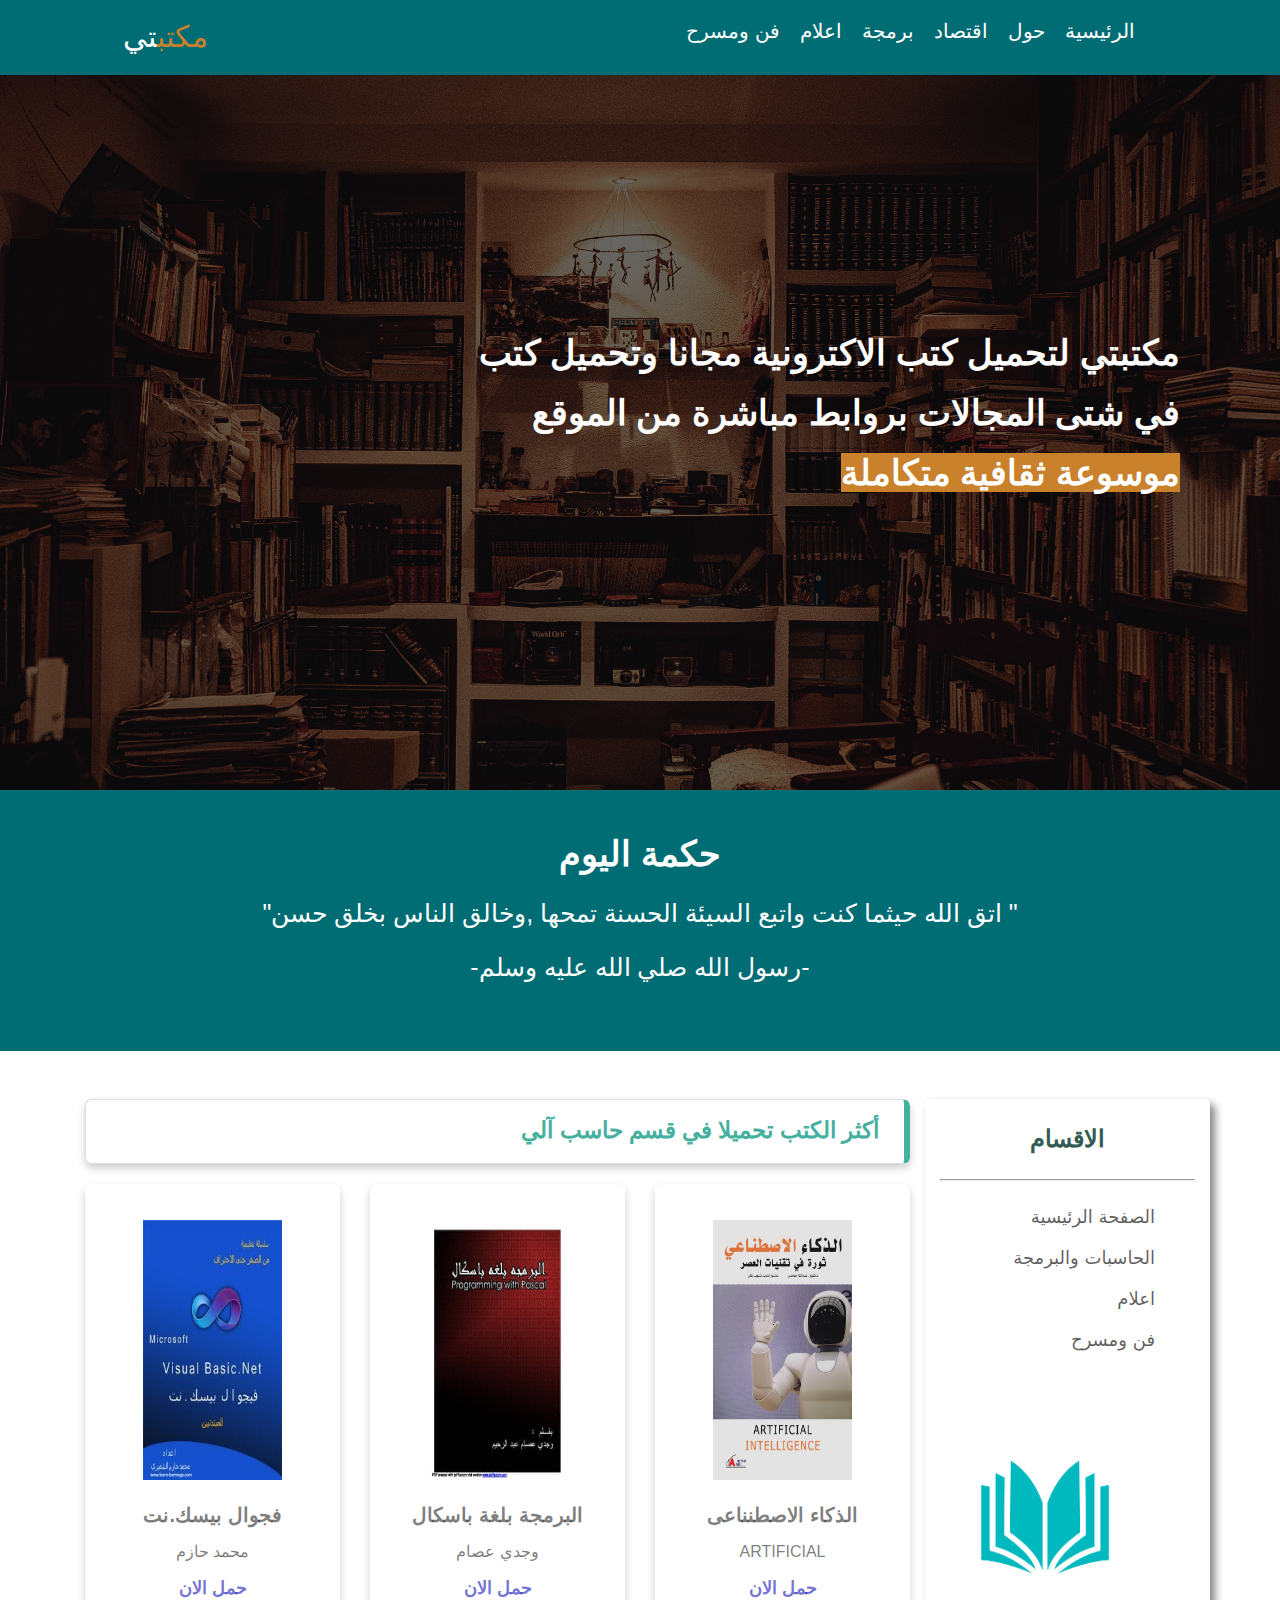
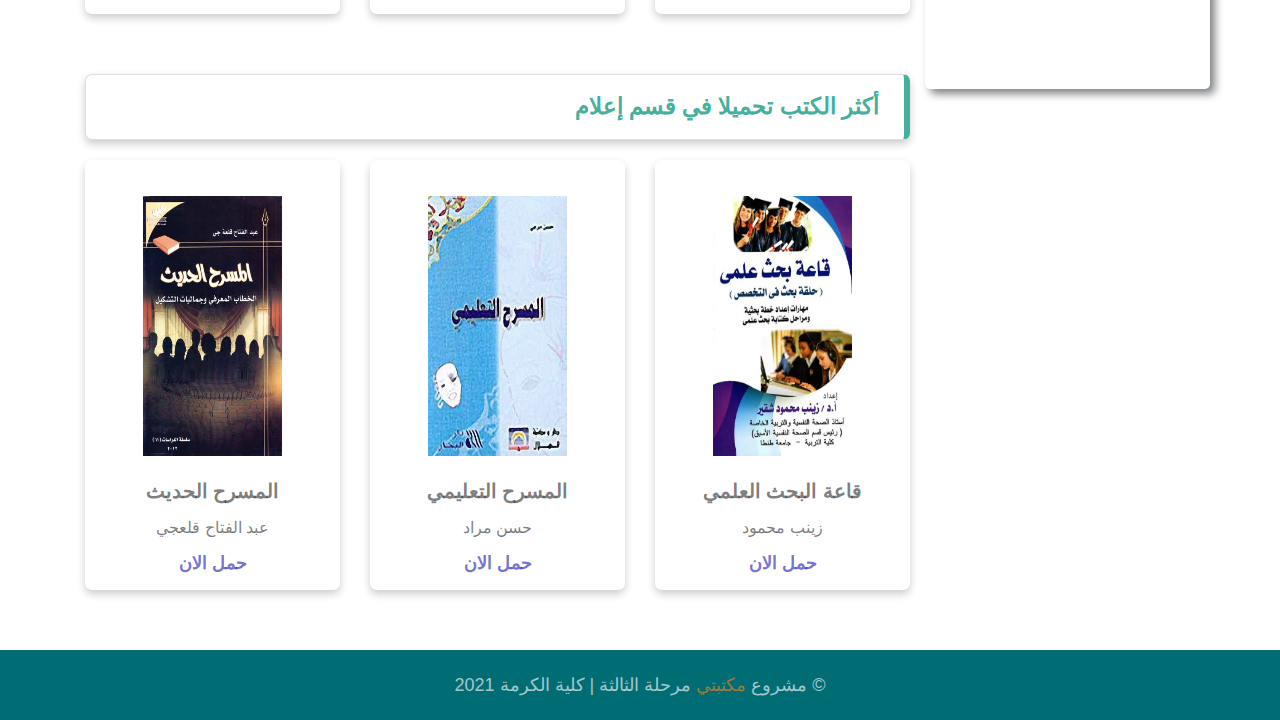
<file: index.html>
<!DOCTYPE html>
<html lang="en">

<head>
  <meta charset="UTF-8" />
  <meta http-equiv="X-UA-Compatible" content="IE=edge" />
  <meta name="viewport" content="width=device-width, initial-scale=1.0" />
  <link rel="stylesheet" href="./css/gred.css" />
  <link rel="stylesheet" href="./css/style.css" />
  <title>library</title>
</head>

<body>
 <!-- رأس الموقع  -->
  <header>
    <div class="navbar">
   <div class="container">
    <div class="row">
       <div class="mune col-md-10">
         <ul>
           <li><a href="./index.html"> الرئيسية </a></li>
           <li><a href="#">حول</a></li>
           <li><a href="./اقتصاد.html">اقتصاد</a></li>
           <li><a href="./برمجة.html">برمجة</a></li>
           <li><a href="./اعلام.html">اعلام</a></li>
           <li><a href="./مسرح وفن.html">فن ومسرح</a></li>
         </ul>
       </div>

       <div class="col-md-2 logo">
        <a href="#" >
          <span class="s1">مكتب</span><span class="s2">تي</span>
        </a>
       </div>
      </div>
   </div>
    </div>
  </header>

  <!-- العنوان  + الصورة  -->
  <div class="scshen">
    <div class="caver">
   <div class="container row">
      <div class="text-one col-md-8">
        <h1>
          مكتبتي لتحميل كتب الاكترونية مجانا وتحميل كتب في شتى المجالات بروابط
          مباشرة من الموقع <br />
          <span>موسوعة ثقافية متكاملة</span>
        </h1>
      </div>
    </div>
   </div>
  </div>


<!-- حكمة اليوم  -->
  <section class="section-to">
  <div class="container">
    <div class="text-to p-4 text-center">
      <h2>حكمة اليوم</h2>
      <p>
        " اتق الله حيثما كنت واتبع السيئة الحسنة تمحها ,وخالق الناس بخلق حسن"
      </p>
      <p>-رسول الله صلي الله عليه وسلم-</p>
    </div>
  </div>
  </section>


  <div class="container text-dark pt-5">
    <div class="row">
  
        <!-- الاقسام الجانبية (السايد بار) -->
        <div class="saede-bar col-md-3  ">
          <h2 class="text-center text-gray">الاقسام</h2>
          <hr />
          <ul>
            <li><a href="./index.html">الصفحة الرئيسية</a></li>
            <li><a href="./برمجة.html">الحاسبات والبرمجة</a></li>
            <li><a href="./اعلام.html">اعلام</a></li>
            <li><a href="./مسرح وفن.html">فن ومسرح</a></li>
          </ul>
          <div class="img">
            <img src="./imag/Home/logo.png"  alt="" srcset="" width="300" height="280" />
          </div>
         <br />
        </div>
    

        <!-- مجموعة الكتب حسب القسم   -->
     <div class="col-md-9">         
          <section>
            <!-- اسم القسم  -->
            <div class="title">
              <h2>أكثر الكتب تحميلا في قسم حاسب آلي</h2>
            </div>
    
            <div class="row">
              <!-- كتاب 1  -->
              <div class="col-md-4">
                <div class="card">
                  <img src="./imag/computer/1.jpg" alt="" srcset="" /><br />
                  <h3>الذكاء الاصطنناعى</h3>
                  <p>ARTIFICIAL</p>
                  <a href="#">حمل الان</a>
                </div>
              </div>
    
        
    
              <!-- كتاب 2  -->
              <div class="col-md-4">
                <div class="card">
                  <img src="./imag/computer/2.jpg" alt="" srcset="" /><br />
                  <h3 class="pr">البرمجة بلغة باسكال</h3>
                  <p class="pr">وجدي عصام</p>
                  <a class="pr" href="#">حمل الان</a>
                </div>
              </div>
    
            <!-- كتاب 3  -->
              <div class="col-md-4">
                <div class="card">
                  <img src="./imag/computer/3.jpg" alt="" srcset="" /><br />
                  <h3 class="pr">فجوال بيسك.نت</h3>
                  <p class="pr">محمد حازم</p>
                  <a class="pr" href="#">حمل الان</a>
                </div>
              </div>
          
            </div>
          </section>
    

          <!-- مجموعة الثانية من الكتب  -->
          <section>
            <!--2 عنوان القسم  -->
            <div class="title">
              <h2>أكثر الكتب تحميلا في قسم إعلام</h2>
            </div>
    
            
            <div class="row">
             <!-- كتاب 1  -->
              <div class="col-md-4">
                <div class="card">
                  <img src="./imag/Flags/1.jpg" alt="" srcset="" /><br />
                  <h3>قاعة البحث العلمي</h3>
                  <p>زينب محمود</p>
                  <a href="#">حمل الان</a>
                </div>
              </div>
    
             <!-- كتاب 2  -->
              <div class="col-md-4">
                <div class="card">
                  <img src="./imag/Flags/2.jpg" alt="" srcset="" /><br />
                  <h3 class="pr">المسرح التعليمي</h3>
                  <p class="pr">حسن مراد</p>
                  <a class="pr" href="#">حمل الان</a>
                </div>
              </div>
    
            <!-- كتاب 3  -->
              <div class="col-md-4">
                <div class="card">
                  <img src="./imag/Flags/3.jpg" alt="" srcset="" /><br />
                  <h3 class="pr">المسرح الحديث</h3>
                  <p class="pr">عبد الفتاح قلعجي</p>
                  <a class="pr" href="#">حمل الان</a>
                </div>
              </div>

            </div>
          </section>

          
       </div>
        </div>
  </div>
  
  

<!-- تذييل الصفحه -->
  <footer>
    <div class="text">© مشروع <span>مكتبتي</span> مرحلة الثالثة | كلية الكرمة 2021</div>
  </footer>
</body>

</html>
</file>
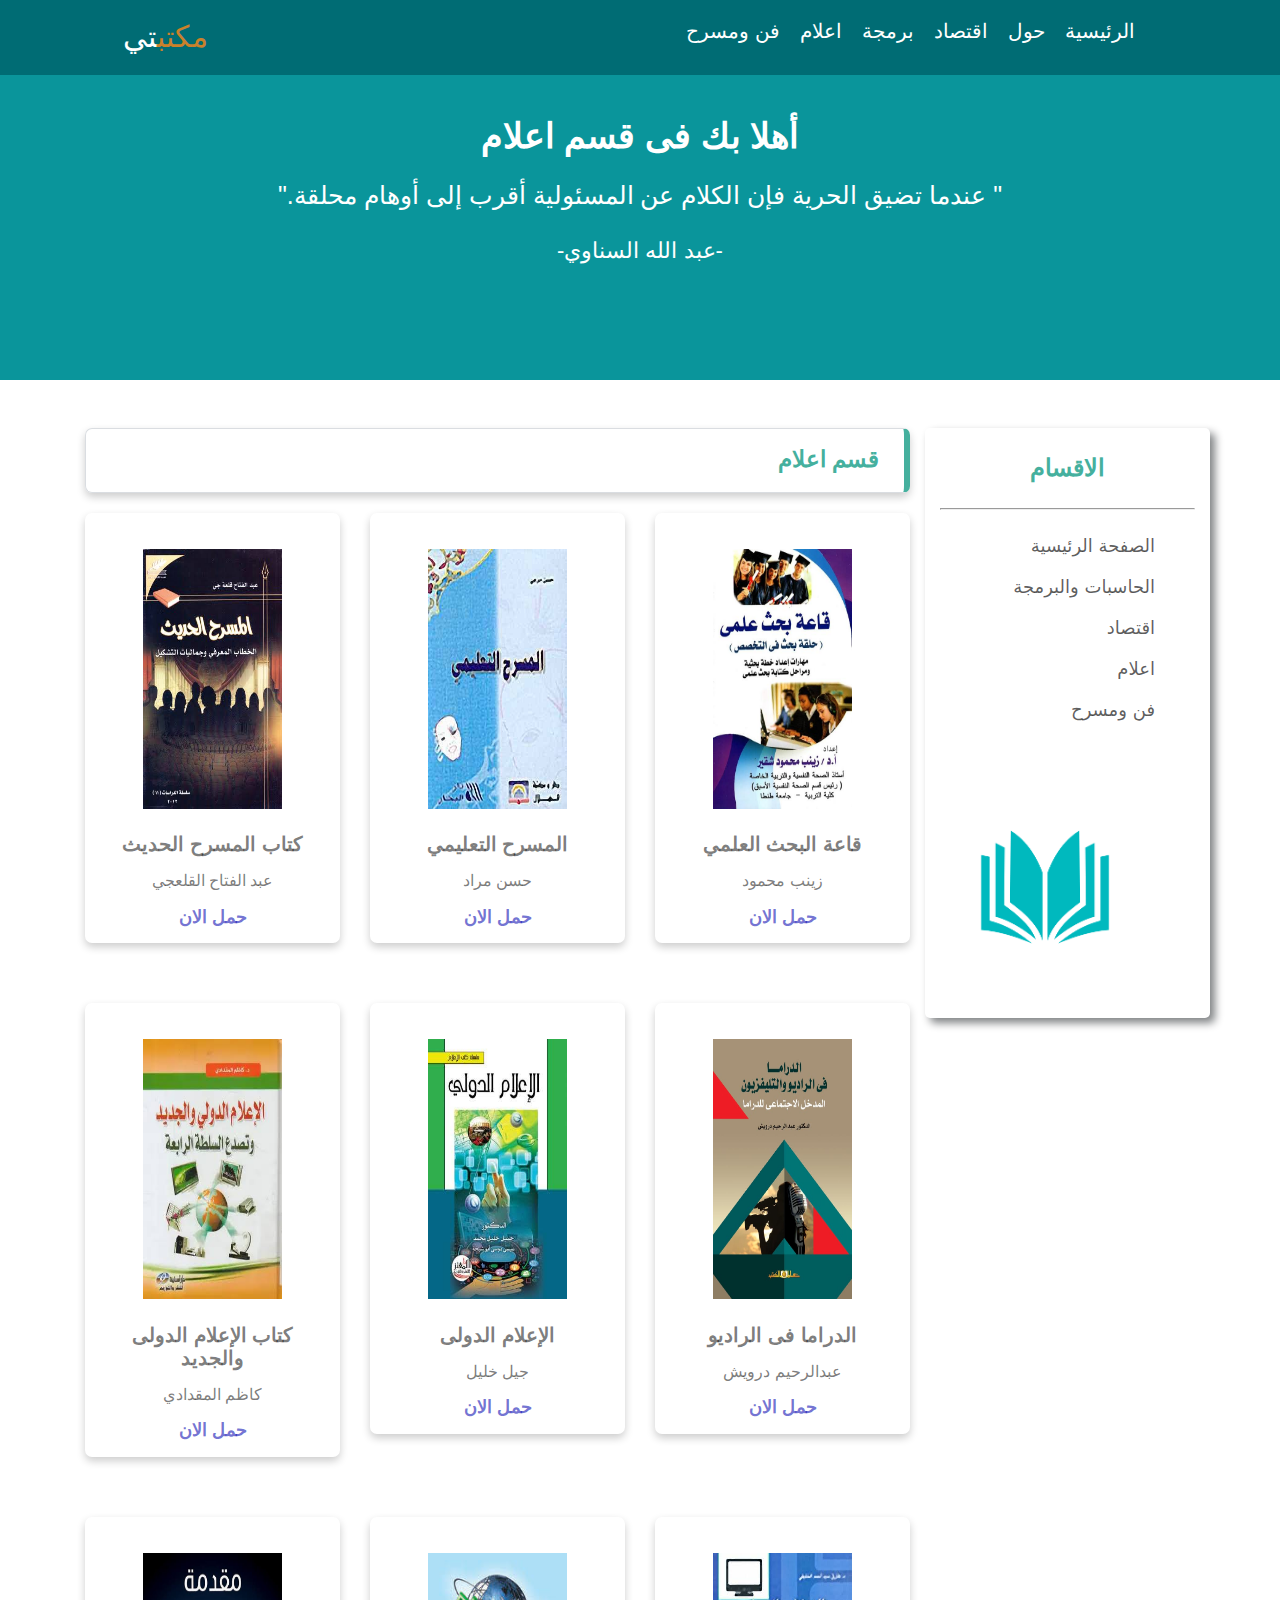
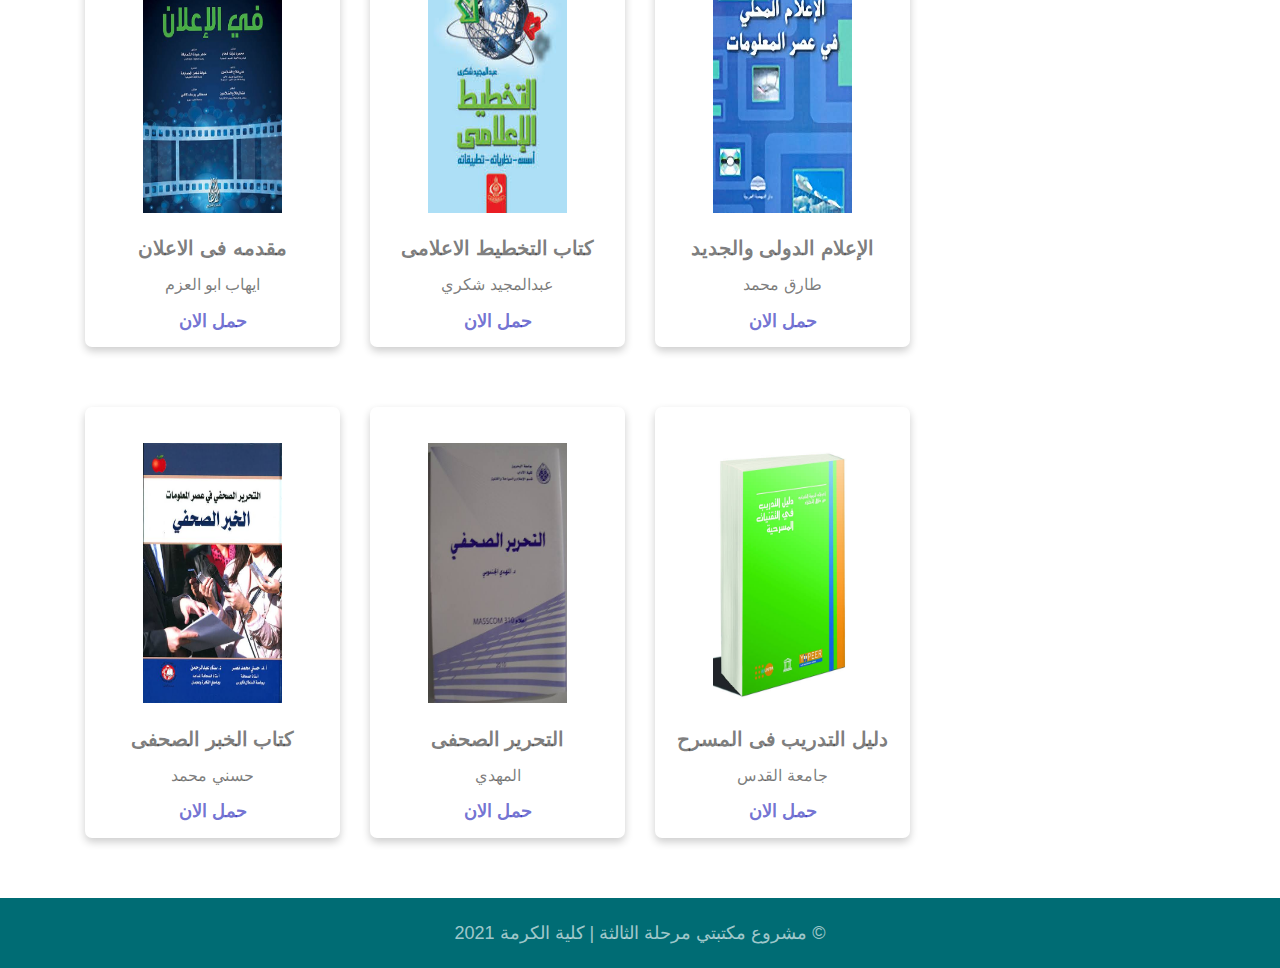
<file: اعلام.html>
<!DOCTYPE html>
<html lang="en">

<head>
  <meta charset="UTF-8" />
  <meta http-equiv="X-UA-Compatible" content="IE=edge" />
  <meta name="viewport" content="width=device-width, initial-scale=1.0" />
  <link rel="stylesheet" href="./css/gred.css" />
  <link rel="stylesheet" href="./css/style.css" />
  <title>library</title>
</head>

<body>
  <!-- Haeder -->
  <header>
    <div class="navbar">
   <div class="container">
    <div class="row">
    
       <div class="mune col-md-10">
         <ul>
           <li><a href="./index.html"> الرئيسية </a></li>
           <li><a href="#">حول</a></li>
           <li><a href="./اقتصاد.html">اقتصاد</a></li>
           <li><a href="./برمجة.html">برمجة</a></li>
           <li><a href="./اعلام.html">اعلام</a></li>
           <li><a href="./مسرح وفن.html">فن ومسرح</a></li>
         </ul>
       </div>

       <div class="col-md-2 logo">
        <a href="#" >
          <span class="s1">مكتب</span><span class="s2">تي</span>
        </a>
       </div>
      </div>
   </div>
    </div>
  </header>
  <!-- End Haeder -->

  <!-- scshen  -->
  <section class="section-to" style="background-color: #0a959b;">
    <div class="container">
      <div class="text-to text-center p-5 m-5">
        <h2>أهلا بك فى قسم اعلام</h2>
        <p>
          " عندما تضيق الحرية فإن الكلام عن المسئولية أقرب إلى أوهام محلقة."
        </p>
        <span>-عبد الله السناوي-</span>
      </div>
    </div>
  </section>
  <!--End scshen too -->



 

  <div class="container text-dark pt-5">
   <div class="row">
    <div class="saede-bar col-md-3">
      <h2>الاقسام</h2>
      <hr />
      <ul>
        <li><a href="./index.html">الصفحة الرئيسية</a></li>
        <li><a href="./برمجة.html">الحاسبات والبرمجة</a></li>
        <li><a href="./اقتصاد.html">اقتصاد</a></li>
        <li><a href="./اعلام.html">اعلام</a></li>
        <li><a href="./مسرح وفن.html">فن ومسرح</a></li>
      </ul>
      <div class="img">
        <img src="./imag/Home/logo.png"  alt="" srcset="" width="300" height="280" />
      </div>
     <br />
    </div>
    

    <div class="col-md-9">

           <!-- list-cards-1 -->
           <section>
            <div class="title">
              <h2> قسم اعلام</h2>
            </div>
    
            <div class="row">
              
              <!-- كتاب   -->
              <div class="col-md-4">
                <div class="card">
                  <img src="./imag/Flags/1.jpg" alt="" srcset="" /><br />
                  <h3>قاعة البحث العلمي</h3>
                  <p>زينب محمود</p>
                  <a href="#">حمل الان</a>
                </div>
              </div>
    
             <!-- كتاب   -->
              <div class="col-md-4">
                <div class="card">
                  <img src="./imag/Flags/2.jpg" alt="" srcset="" /><br />
                  <h3 class="pr">المسرح التعليمي </h3>
                  <p class="pr">حسن مراد</p>
                  <a class="pr" href="#">حمل الان</a>
                </div>
              </div>
    
             <!-- كتاب   -->
              <div class="col-md-4">
                <div class="card">
                  <img src="./imag/Flags/3.jpg" alt="" srcset="" /><br />
                  <h3 class="pr">كتاب المسرح الحديث </h3>
                  <p class="pr">عبد الفتاح القلعجي</p>
                  <a class="pr" href="#">حمل الان</a>
                </div>
              </div>
              <!-- End  -->
            </div>
          </section>
      

          <section>
            <div class="row">
              <!-- كتاب   -->
              <div class="col-md-4">
                <div class="card">
                  <img src="./imag/Flags/4.jpg" alt="" srcset="" /><br />
                  <h3>الدراما فى الراديو</h3>
                  <p>عبدالرحيم درويش</p>
                  <a href="#">حمل الان</a>
                </div>
              </div>
    
           <!-- كتاب   -->
              <div class="col-md-4">
                <div class="card">
                  <img src="./imag/Flags/5.jpg" alt="" srcset="" /><br />
                  <h3 class="pr">الإعلام الدولى</h3>
                  <p class="pr">جيل خليل</p>
                  <a class="pr" href="#">حمل الان</a>
                </div>
              </div>
    
             <!-- كتاب   -->
              <div class="col-md-4">
                <div class="card">
                  <img src="./imag/Flags/6.jpg" alt="" srcset="" /><br />
                  <h3 class="pr">كتاب الإعلام الدولى والجديد</h3>
                  <p class="pr">كاظم المقدادي</p>
                  <a class="pr" href="#">حمل الان</a>
                </div>
              </div>
              <!-- End  -->
            </div>
          </section>

          <section>
    
            <div class="row">
              <!-- كتاب   -->
              <div class="col-md-4">
                <div class="card">
                  <img src="./imag/Flags/7.jpg" alt="" srcset="" /><br />
                  <h3>الإعلام الدولى والجديد</h3>
                  <p>طارق محمد</p>
                  <a href="#">حمل الان</a>
                </div>
              </div>
    
              <!-- End  -->
    
              <!-- card-too -->
              <div class="col-md-4">
                <div class="card">
                  <img src="./imag/Flags/8.jpg" alt="" srcset="" /><br />
                  <h3 class="pr">كتاب التخطيط الاعلامى</h3>
                  <p class="pr">عبدالمجيد شكري</p>
                  <a class="pr" href="#">حمل الان</a>
                </div>
              </div>
    
              <!-- End  -->
    
              <!-- card-thre -->
              <div class="col-md-4">
                <div class="card">
                  <img src="./imag/Flags/9.jpg" alt="" srcset="" /><br />
                  <h3 class="pr">مقدمه فى الاعلان </h3>
                  <p class="pr">ايهاب ابو العزم</p>
                  <a class="pr" href="#">حمل الان</a>
                </div>
              </div>
              <!-- End  -->
            </div>
            <!-- End -->
          </section>
          <!-- End List-cards-3 -->
    
          <!-- list-cards-4-->
          <section>
    
    
            <div class="row">
              <!-- card-one -->
              <div class="col-md-4">
                <div class="card">
                  <img src="./imag/Flags/10.jpg" alt="" srcset="" /><br />
                  <h3>دليل التدريب فى المسرح</h3>
                  <p>جامعة القدس</p>
                  <a href="#">حمل الان</a>
                </div>
              </div>
    
              <!-- End  -->
    
              <!-- card-too -->
              <div class="col-md-4">
                <div class="card">
                  <img src="./imag/Flags/11.jpg" alt="" srcset="" /><br />
                  <h3 class="pr">التحرير الصحفى</h3>
                  <p class="pr">المهدي</p>
                  <a class="pr" href="#">حمل الان</a>
                </div>
              </div>
    
              <!-- End  -->
    
              <!-- card-thre -->
              <div class="col-md-4">
                <div class="card">
                  <img src="./imag/Flags/12.jpg" alt="" srcset="" /><br />
                  <h3 class="pr">كتاب الخبر الصحفى</h3>
                  <p class="pr">حسني محمد</p>
                  <a class="pr" href="#">حمل الان</a>
                </div>
              </div>
              <!-- End  -->
            </div>
            <!-- End -->
          </section>
  

    </div>
   </div>
  </div>



<!-- تذييل الصفحه -->
  <footer>
    <div class="text">© مشروع مكتبتي مرحلة الثالثة | كلية الكرمة 2021</div>
  </footer>
</body>

</html>
</file>
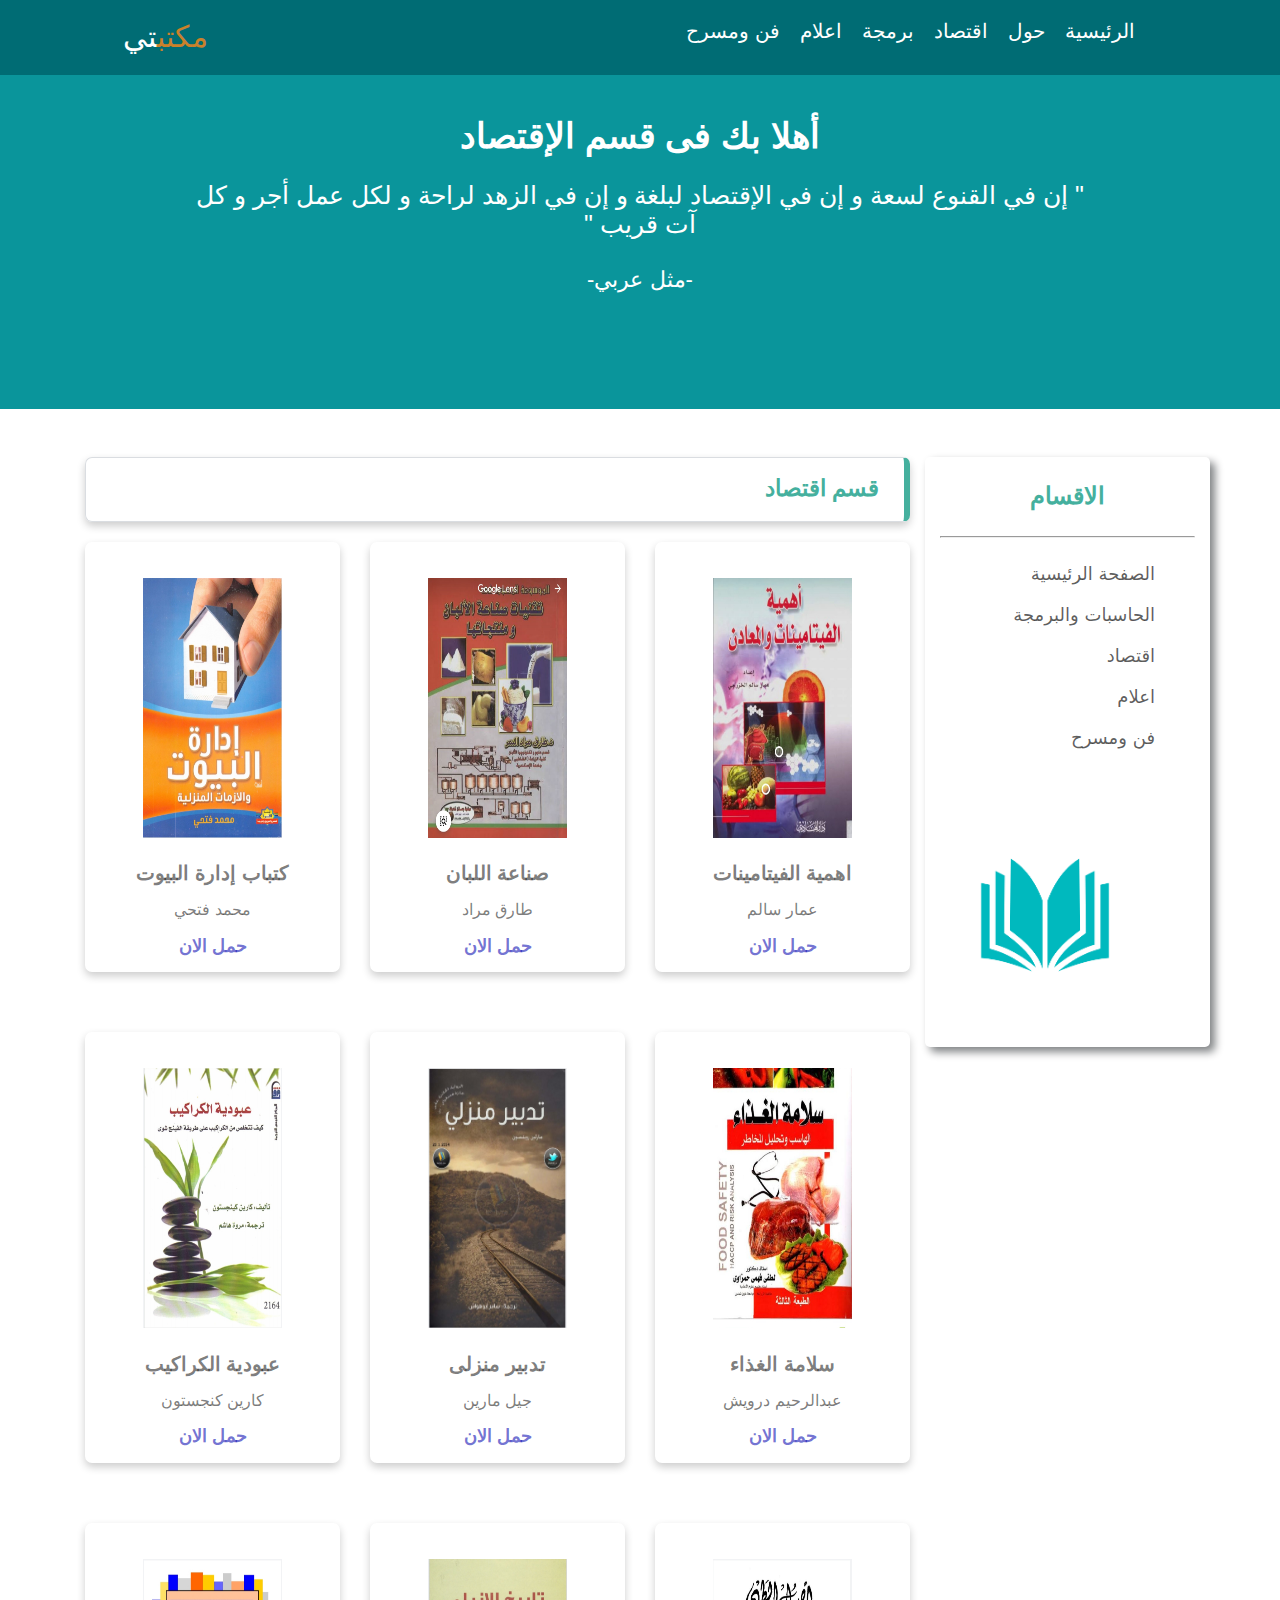
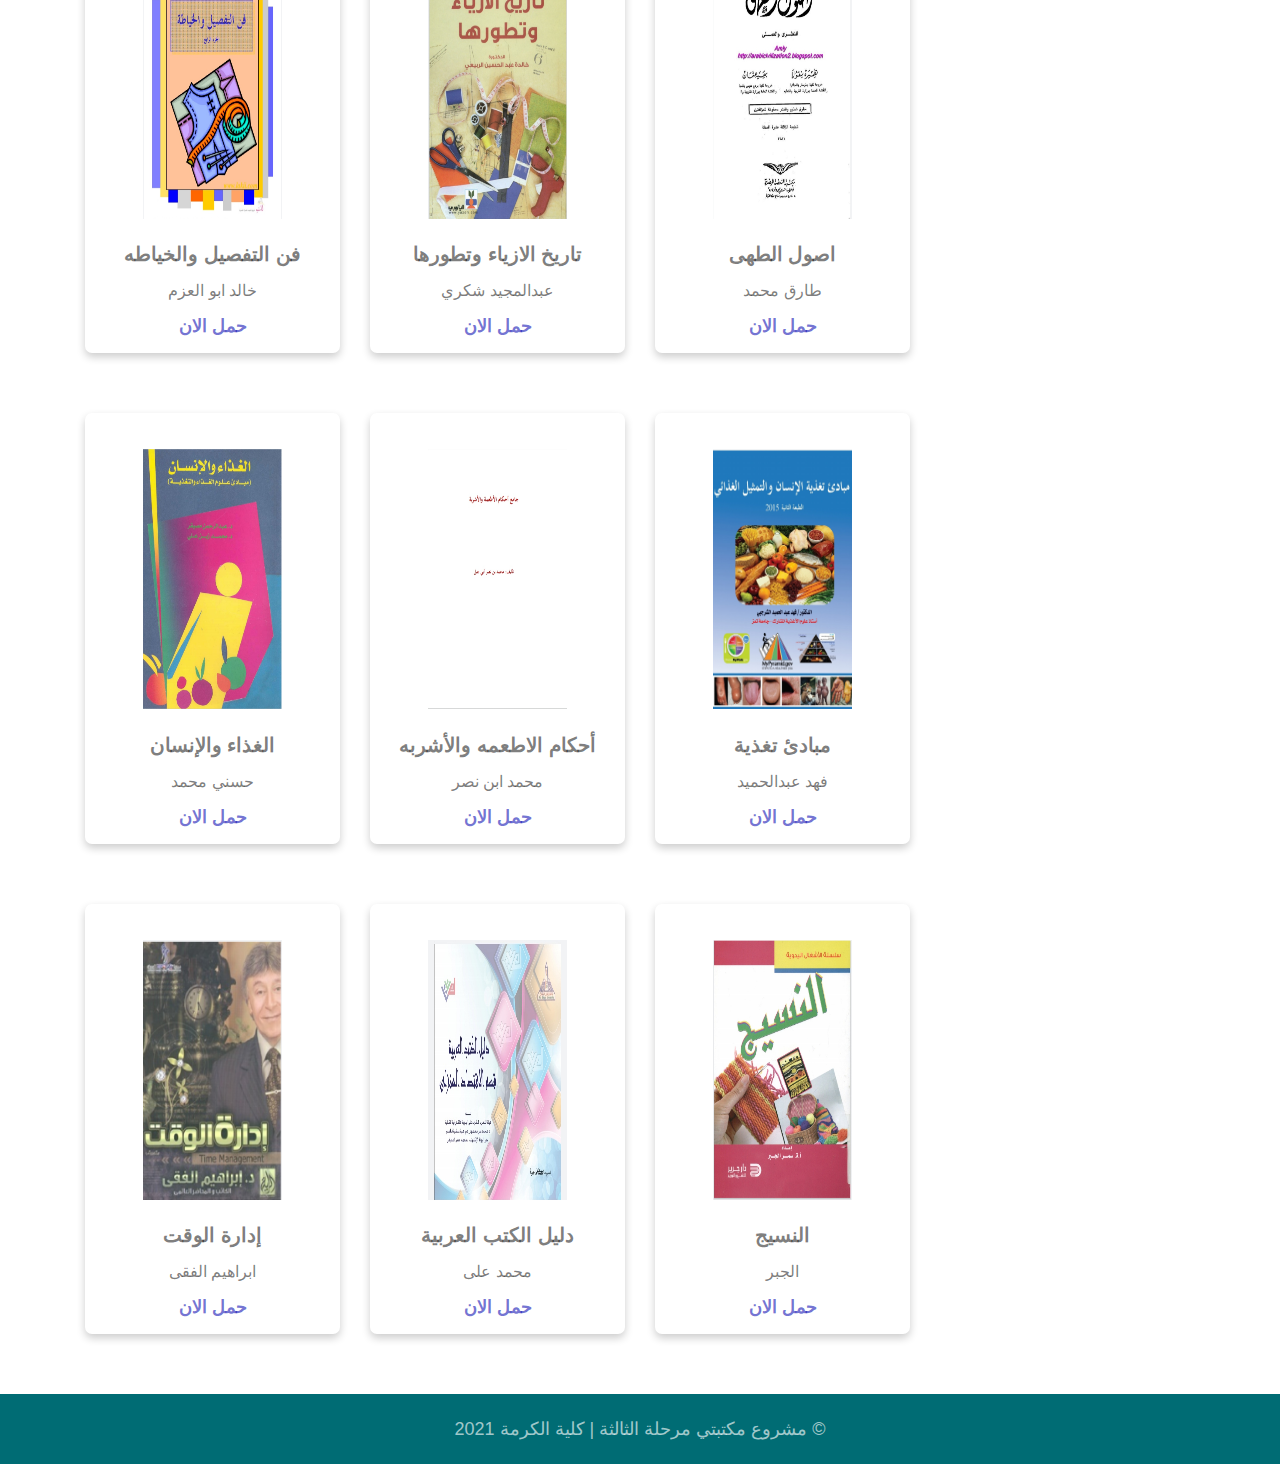
<file: اقتصاد.html>
<!DOCTYPE html>
<html lang="en">
  <head>
    <meta charset="UTF-8" />
    <meta http-equiv="X-UA-Compatible" content="IE=edge" />
    <meta name="viewport" content="width=device-width, initial-scale=1.0" />
  <link rel="stylesheet" href="./css/gred.css" />
    <link rel="stylesheet" href="./css/style.css" />
    <title>library</title>
  </head>

  <body>
    <!-- Haeder -->
    <header>
      <div class="navbar">
     <div class="container">
      <div class="row">
      
         <div class="mune col-md-10">
           <ul>
             <li><a href="./index.html"> الرئيسية </a></li>
             <li><a href="./#">حول</a></li>
             <li><a href="./اقتصاد.html">اقتصاد</a></li>
             <li><a href="./برمجة.html">برمجة</a></li>
             <li><a href="./اعلام.html">اعلام</a></li>
             <li><a href="./مسرح وفن.html">فن ومسرح</a></li>
           </ul>
         </div>
  
         <div class="col-md-2 logo">
          <a href="#" >
            <span class="s1">مكتب</span><span class="s2">تي</span>
          </a>
         </div>
        </div>
     </div>
      </div>
    </header>
    <!-- End Haeder -->

    <!-- scshen  -->
    <section class="section-to" style="background-color: #0a959b">
     <div class="container">
      <div class="text-to  p-5 m-5 text-center">
        <h2>أهلا بك فى قسم الإقتصاد</h2>
        <p>
          " إن في القنوع لسعة و إن في الإقتصاد لبلغة و إن في الزهد لراحة و لكل
          عمل أجر و كل آت قريب "
        </p>
        <span>-مثل عربي-</span>
      </div>
     </div>
    </section>
    <!--End scshen too -->

    <!-- CArdes posts -->

    <div class="container text-dark pt-5">
      <div class="row">

        <div class="saede-bar col-md-3">
          <h2>الاقسام</h2>
          <hr />
          <ul>
            <li><a href="./index.html">الصفحة الرئيسية</a></li>
            <li><a href="./برمجة.html">الحاسبات والبرمجة</a></li>
            <li><a href="./اقتصاد.html">اقتصاد</a></li>
            <li><a href="./اعلام.html">اعلام</a></li>
            <li><a href="./مسرح وفن.html">فن ومسرح</a></li>
          </ul>
          <div class="img">
            <img src="./imag/Home/logo.png"  alt="" srcset="" width="300" height="280" />
          </div>
        <br />

        </div>
  
        <div class="col-md-9">
          <!-- list-cards-1 -->
          <section>
            <div class="title">
              <h2>قسم اقتصاد</h2>
            </div>
  
            <div class="row">
              <!-- card-one -->
              <div class="col-md-4">
                <div class="card">
                  <img src="./imag/Economie/1.jpg" alt="" srcset="" /><br />
                  <h3>اهمية الفيتامينات</h3>
                  <p>عمار سالم</p>
                  <a href="#">حمل الان</a>
                </div>
              </div>
  
              <!-- End  -->
  
              <!-- card-too -->
              <div class="col-md-4">
                <div class="card">
                  <img src="./imag/Economie/3.jpg" alt="" srcset="" /><br />
                  <h3 class="pr">صناعة اللبان</h3>
                  <p class="pr">طارق مراد</p>
                  <a class="pr" href="#">حمل الان</a>
                </div>
              </div>
  
              <!-- End  -->
  
              <!-- card-thre -->
              <div class="col-md-4">
                <div class="card">
                  <img src="./imag/Economie/2.jpg" alt="" srcset="" /><br />
                  <h3 class="pr">كتباب إدارة البيوت</h3>
                  <p class="pr">محمد فتحي</p>
                  <a class="pr" href="#">حمل الان</a>
                </div>
              </div>
              <!-- End  -->
            </div>
          </section>
  
          <!-- End List-cards-1 -->
  
          <!-- list-cards-2 -->
          <section>
            <div class="row">
              <!-- card-one -->
              <div class="col-md-4">
                <div class="card">
                  <img src="./imag/Economie/4.jpg" alt="" srcset="" /><br />
                  <h3>سلامة الغذاء</h3>
                  <p>عبدالرحيم درويش</p>
                  <a href="#">حمل الان</a>
                </div>
              </div>
  
              <!-- End  -->
  
              <!-- card-too -->
              <div class="col-md-4">
                <div class="card">
                  <img src="./imag/Economie/5.jpg" alt="" srcset="" /><br />
                  <h3 class="pr">تدبير منزلى</h3>
                  <p class="pr">جيل مارين</p>
                  <a class="pr" href="#">حمل الان</a>
                </div>
              </div>
  
              <!-- End  -->
  
              <!-- card-thre -->
              <div class="col-md-4">
                <div class="card">
                  <img src="./imag/Economie/6.jpg" alt="" srcset="" /><br />
                  <h3 class="pr">عبودية الكراكيب</h3>
                  <p class="pr">كارين كنجستون</p>
                  <a class="pr" href="#">حمل الان</a>
                </div>
              </div>
              <!-- End  -->
            </div>
          </section>
          <!-- End list-card-2 -->
  
          <!-- list-cards-3 -->
          <section>
            <div class="row">
              <!-- card-one -->
              <div class="col-md-4">
                <div class="card">
                  <img src="./imag/Economie/7.jpg" alt="" srcset="" /><br />
                  <h3>اصول الطهى</h3>
                  <p>طارق محمد</p>
                  <a href="#">حمل الان</a>
                </div>
              </div>
  
              <!-- End  -->
  
              <!-- card-too -->
              <div class="col-md-4">
                <div class="card">
                  <img src="./imag/Economie/8.jpg" alt="" srcset="" /><br />
                  <h3 class="pr">تاريخ الازياء وتطورها</h3>
                  <p class="pr">عبدالمجيد شكري</p>
                  <a class="pr" href="#">حمل الان</a>
                </div>
              </div>
  
              <!-- End  -->
  
              <!-- card-thre -->
              <div class="col-md-4">
                <div class="card">
                  <img src="./imag/Economie/9.jpg" alt="" srcset="" /><br />
                  <h3 class="pr">فن التفصيل والخياطه</h3>
                  <p class="pr">خالد ابو العزم</p>
                  <a class="pr" href="#">حمل الان</a>
                </div>
              </div>
              <!-- End  -->
            </div>
            <!-- End -->
          </section>
          <!-- End List-cards-3 -->
  
          <!-- list-cards-4-->
          <section>
            <div class="row">
              <!-- card-one -->
              <div class="col-md-4">
                <div class="card">
                  <img src="./imag/Economie/10.jpg" alt="" srcset="" /><br />
                  <h3>مبادئ تغذية</h3>
                  <p>فهد عبدالحميد</p>
                  <a href="#">حمل الان</a>
                </div>
              </div>
  
              <!-- End  -->
  
              <!-- card-too -->
              <div class="col-md-4">
                <div class="card">
                  <img src="./imag/Economie/11.jpg" alt="" srcset="" /><br />
                  <h3 class="pr">أحكام الاطعمه والأشربه</h3>
                  <p class="pr">محمد ابن نصر</p>
                  <a class="pr" href="#">حمل الان</a>
                </div>
              </div>
  
              <!-- End  -->
  
              <!-- card-thre -->
              <div class="col-md-4">
                <div class="card">
                  <img src="./imag/Economie/12.jpg" alt="" srcset="" /><br />
                  <h3 class="pr">الغذاء والإنسان</h3>
                  <p class="pr">حسني محمد</p>
                  <a class="pr" href="#">حمل الان</a>
                </div>
              </div>
              <!-- End  -->
            </div>
            <!-- End -->
          </section>
          <!-- End List-cards-4 -->
  
          <!-- list-cards-5-->
          <section>
            <div class="row">
              <!-- card-one -->
              <div class="col-md-4">
                <div class="card">
                  <img src="./imag/Economie/13.jpg" alt="" srcset="" /><br />
  
                  <h3>النسيج</h3>
                  <p>الجبر</p>
                  <a href="#">حمل الان</a>
                </div>
              </div>
  
              <!-- End  -->
  
              <!-- card-too -->
              <div class="col-md-4">
                <div class="card">
                  <img src="./imag/Economie/14.jpg" alt="" srcset="" /><br />
                  <h3 class="pr">دليل الكتب العربية</h3>
                  <p class="pr">محمد على</p>
                  <a class="pr" href="#">حمل الان</a>
                </div>
              </div>
  
              <!-- End  -->
  
              <!-- card-thre -->
              <div class="col-md-4">
                <div class="card">
                  <img src="./imag/Economie/15.jpg" alt="" srcset="" /><br />
                  <h3 class="pr">إدارة الوقت</h3>
                  <p class="pr">ابراهيم الفقى</p>
                  <a class="pr" href="#">حمل الان</a>
                </div>
              </div>
              <!-- End  -->
            </div>
            <!-- End -->
          </section>
          <!-- End List-cards-5 -->
        </div>
      </div>
      
    </div>

    <!--End  CArde Post -->

    <footer>
      <div class="text">© مشروع مكتبتي مرحلة الثالثة | كلية الكرمة 2021</div>
    </footer>
  </body>
</html>
</file>
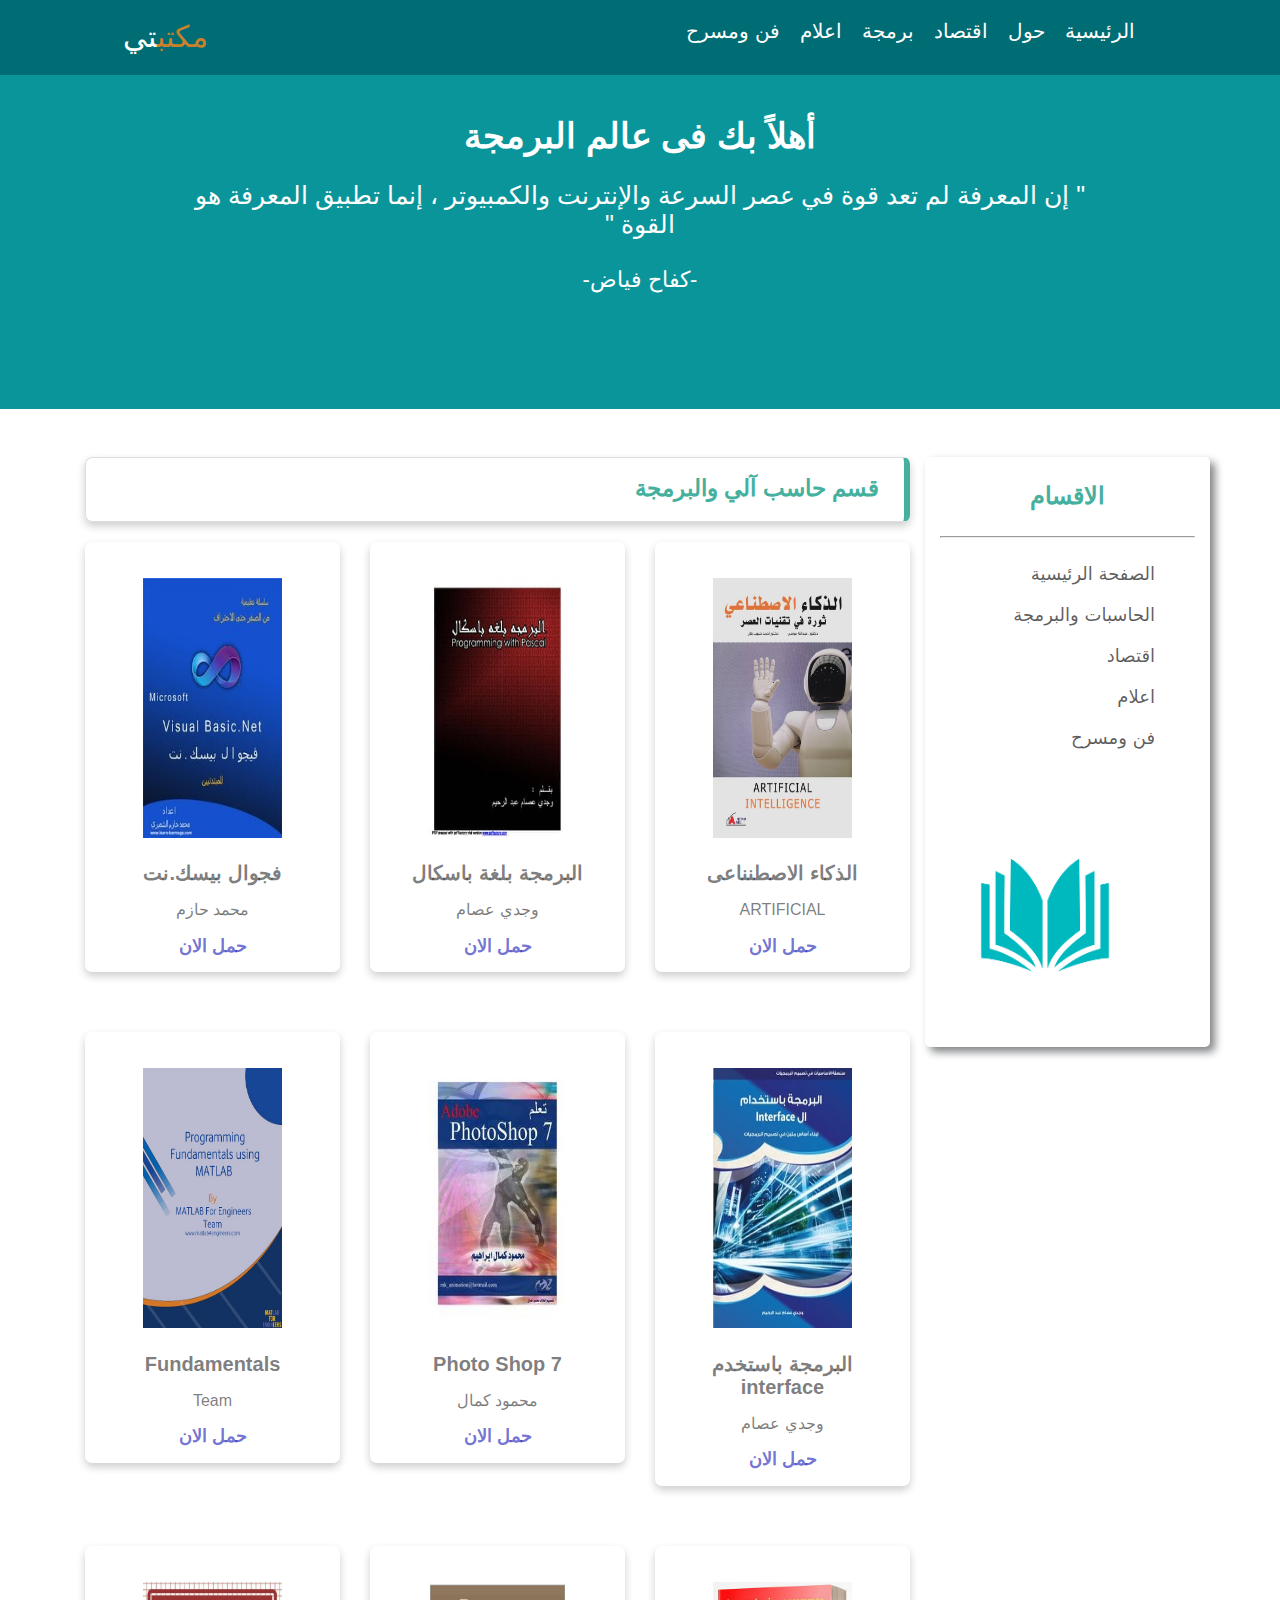
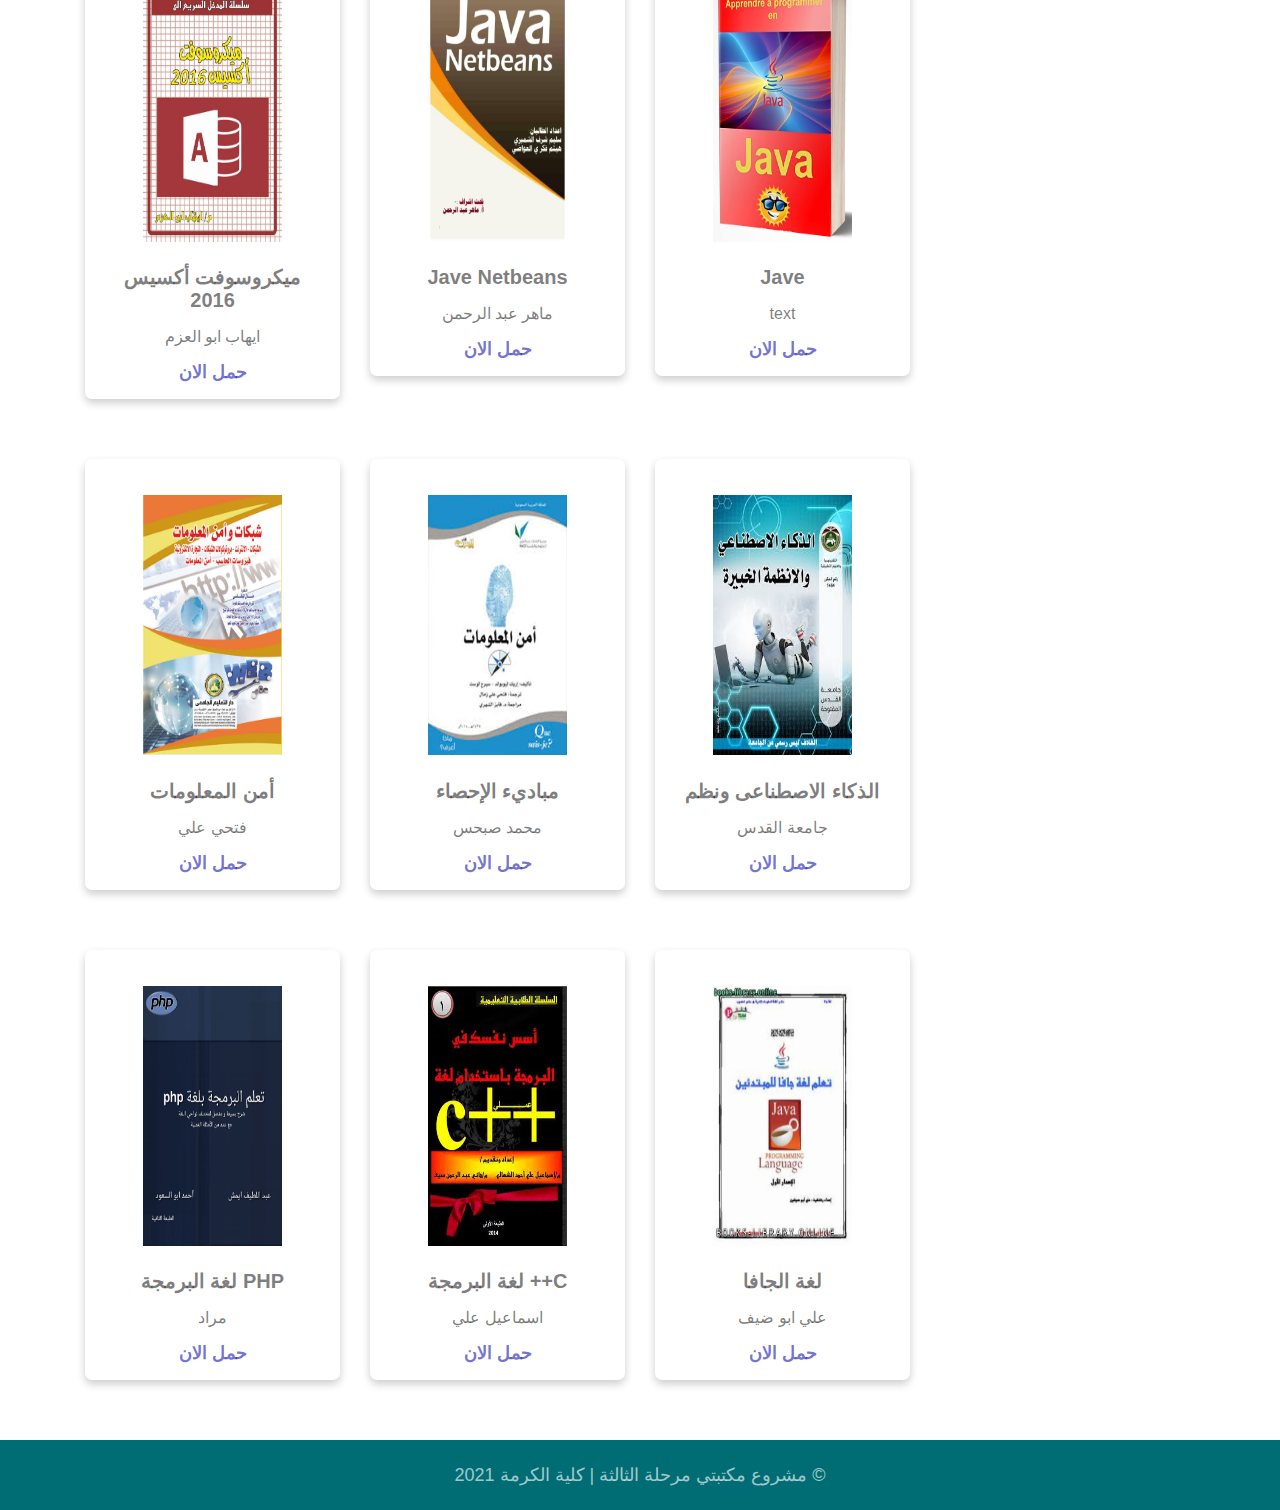
<file: برمجة.html>
<!DOCTYPE html>
<html lang="en">

<head>
  <meta charset="UTF-8" />
  <meta http-equiv="X-UA-Compatible" content="IE=edge" />
  <meta name="viewport" content="width=device-width, initial-scale=1.0" />
  <link rel="stylesheet" href="./css/gred.css" />
  <link rel="stylesheet" href="./css/style.css" />
  <title>library</title>
</head>

<body>
  <!-- Haeder -->
  <header>
    <div class="navbar">
   <div class="container">
    <div class="row">
    
       <div class="mune col-md-10">
         <ul>
           <li><a href="./index.html"> الرئيسية </a></li>
           <li><a href="./#">حول</a></li>
           <li><a href="./اقتصاد.html">اقتصاد</a></li>
           <li><a href="./برمجة.html">برمجة</a></li>
           <li><a href="./اعلام.html">اعلام</a></li>
           <li><a href="./مسرح وفن.html">فن ومسرح</a></li>
         </ul>
       </div>

       <div class="col-md-2 logo">
        <a href="#" >
          <span class="s1">مكتب</span><span class="s2">تي</span>
        </a>
       </div>
      </div>
   </div>
    </div>
  </header>
  <!-- End Haeder -->

  <!-- scshen  -->
  <section class="section-to" style="background-color: #0a959b;">
    <div class="container">
      <div class="text-to text-center p-5 m-5" >
        <h2>أهلاً بك فى عالم البرمجة </h2>
        <p>
          " إن المعرفة لم تعد قوة في عصر السرعة والإنترنت والكمبيوتر ، إنما تطبيق المعرفة هو القوة "
        </p>
        <span>-كفاح فياض-</span>
      </div>

    </div>
  </section>
  <!--End scshen too -->



  <!-- CArdes posts -->

  <div class="container text-dark pt-5">
  <div class="row">
    <div class="saede-bar col-md-3">
      <h2>الاقسام</h2>
      <hr />
      <ul>
        <li><a href="./index.html">الصفحة الرئيسية</a></li>
        <li><a href="./برمجة.html">الحاسبات والبرمجة</a></li>
        <li><a href="./اقتصاد.html">اقتصاد</a></li>
        <li><a href="./اعلام.html">اعلام</a></li>
        <li><a href="./مسرح وفن.html">فن ومسرح</a></li>
      </ul>
      <div class="img">
        <img src="./imag/Home/logo.png"  alt="" srcset="" width="300" height="280" />
      </div>
      <br />
    </div>
    

    <div class="col-md-9">
      <!-- list-cards-1 -->
      <section>
        <div class="title">
          <h2> قسم حاسب آلي والبرمجة</h2>
        </div>

        <div class="row">
          <!-- card-one -->
          <div class="col-md-4">
            <div class="card">
              <img src="./imag/computer/1.jpg" alt="" srcset="" /><br />
              <h3>الذكاء الاصطنناعى</h3>
              <p>ARTIFICIAL</p>
              <a href="#">حمل الان</a>
            </div>
          </div>

          <!-- End  -->

          <!-- card-too -->
          <div class="col-md-4">
            <div class="card">
              <img src="./imag/computer/2.jpg" alt="" srcset="" /><br />
              <h3 class="pr">البرمجة بلغة باسكال</h3>
              <p class="pr">وجدي عصام</p>
              <a class="pr" href="#">حمل الان</a>
            </div>
          </div>

          <!-- End  -->

          <!-- card-thre -->
          <div class="col-md-4">
            <div class="card">
              <img src="./imag/computer/3.jpg" alt="" srcset="" /><br />
              <h3 class="pr">فجوال بيسك.نت</h3>
              <p class="pr">محمد حازم</p>
              <a class="pr" href="#">حمل الان</a>
            </div>
          </div>
          <!-- End  -->
        </div>
      </section>

      <!-- End List-cards-1 -->

      <!-- list-cards-2 -->
      <section>
        <div class="row">
          <!-- card-one -->
          <div class="col-md-4">
            <div class="card">
              <img src="./imag/computer/4.jpg" alt="" srcset="" /><br />
              <h3>البرمجة باستخدم interface</h3>
              <p>وجدي عصام</p>
              <a href="#">حمل الان</a>
            </div>
          </div>

          <!-- End  -->

          <!-- card-too -->
          <div class="col-md-4">
            <div class="card">
              <img src="./imag/computer/5.jpg" alt="" srcset="" /><br />
              <h3 class="pr">Photo Shop 7</h3>
              <p class="pr">محمود كمال</p>
              <a class="pr" href="#">حمل الان</a>
            </div>
          </div>

          <!-- End  -->

          <!-- card-thre -->
          <div class="col-md-4">
            <div class="card">
              <img src="./imag/computer/6.jpg" alt="" srcset="" /><br />
              <h3 class="pr">Fundamentals</h3>
              <p class="pr">Team</p>
              <a class="pr" href="#">حمل الان</a>
            </div>
          </div>
          <!-- End  -->
        </div>
      </section>
      <!-- End list-card-2 -->

      <!-- list-cards-3 -->
      <section>

        <div class="row">
          <!-- card-one -->
          <div class="col-md-4">
            <div class="card">
              <img src="./imag/computer/7.jpg" alt="" srcset="" /><br />
              <h3>Jave</h3>
              <p>text</p>
              <a href="#">حمل الان</a>
            </div>
          </div>

          <!-- End  -->

          <!-- card-too -->
          <div class="col-md-4">
            <div class="card">
              <img src="./imag/computer/8.jpg" alt="" srcset="" /><br />
              <h3 class="pr">Jave Netbeans</h3>
              <p class="pr">ماهر عبد الرحمن</p>
              <a class="pr" href="#">حمل الان</a>
            </div>
          </div>

          <!-- End  -->

          <!-- card-thre -->
          <div class="col-md-4">
            <div class="card">
              <img src="./imag/computer/9.jpg" alt="" srcset="" /><br />
              <h3 class="pr">ميكروسوفت أكسيس 2016</h3>
              <p class="pr">ايهاب ابو العزم</p>
              <a class="pr" href="#">حمل الان</a>
            </div>
          </div>
          <!-- End  -->
        </div>
        <!-- End -->
      </section>
      <!-- End List-cards-3 -->

      <!-- list-cards-4-->
      <section>


        <div class="row">
          <!-- card-one -->
          <div class="col-md-4">
            <div class="card">
              <img src="./imag/computer/10.jpg" alt="" srcset="" /><br />
              <h3>الذكاء الاصطناعى ونظم</h3>
              <p>جامعة القدس</p>
              <a href="#">حمل الان</a>
            </div>
          </div>

          <!-- End  -->

          <!-- card-too -->
          <div class="col-md-4">
            <div class="card">
              <img src="./imag/computer/11.jpg" alt="" srcset="" /><br />
              <h3 class="pr">مباديء الإحصاء</h3>
              <p class="pr">محمد صبحس</p>
              <a class="pr" href="#">حمل الان</a>
            </div>
          </div>

          <!-- End  -->

          <!-- card-thre -->
          <div class="col-md-4">
            <div class="card">
              <img src="./imag/computer/12.jpg" alt="" srcset="" /><br />
              <h3 class="pr">أمن المعلومات</h3>
              <p class="pr">فتحي علي </p>
              <a class="pr" href="#">حمل الان</a>
            </div>
          </div>
          <!-- End  -->
        </div>
        <!-- End -->
      </section>
      <!-- End List-cards-4 -->



      <!-- list-cards-5-->
      <section>


        <div class="row">
          <!-- card-one -->
          <div class="col-md-4">
            <div class="card">
              <img src="./imag/computer/14.jpg" alt="" srcset="" /><br />
              <h3>لغة الجافا</h3>
              <p>علي ابو ضيف</p>
              <a href="#">حمل الان</a>
            </div>
          </div>

          <!-- End  -->

          <!-- card-too -->
          <div class="col-md-4">
            <div class="card">
              <img src="./imag/computer/16.jpg" alt="" srcset="" /><br />
              <h3 class="pr">C++ لغة البرمجة </h3>
              <p class="pr">اسماعيل علي </p>
              <a class="pr" href="#">حمل الان</a>
            </div>
          </div>

          <!-- End  -->

          <!-- card-thre -->
          <div class="col-md-4">
            <div class="card">
              <img src="./imag/computer/17.jpg" alt="" srcset="" /><br />
              <h3 class="pr">PHP لغة البرمجة </h3>
              <p class="pr">مراد</p>
              <a class="pr" href="#">حمل الان</a>
            </div>
          </div>
          <!-- End  -->
        </div>
        <!-- End -->
      </section>
      <!-- End List-cards-5 -->



    </div> 
  </div>
  </div>

  <!--End  CArde Post -->


  <footer>
    <div class="text">© مشروع مكتبتي مرحلة الثالثة | كلية الكرمة 2021</div>
  </footer>
</body>

</html>
</file>
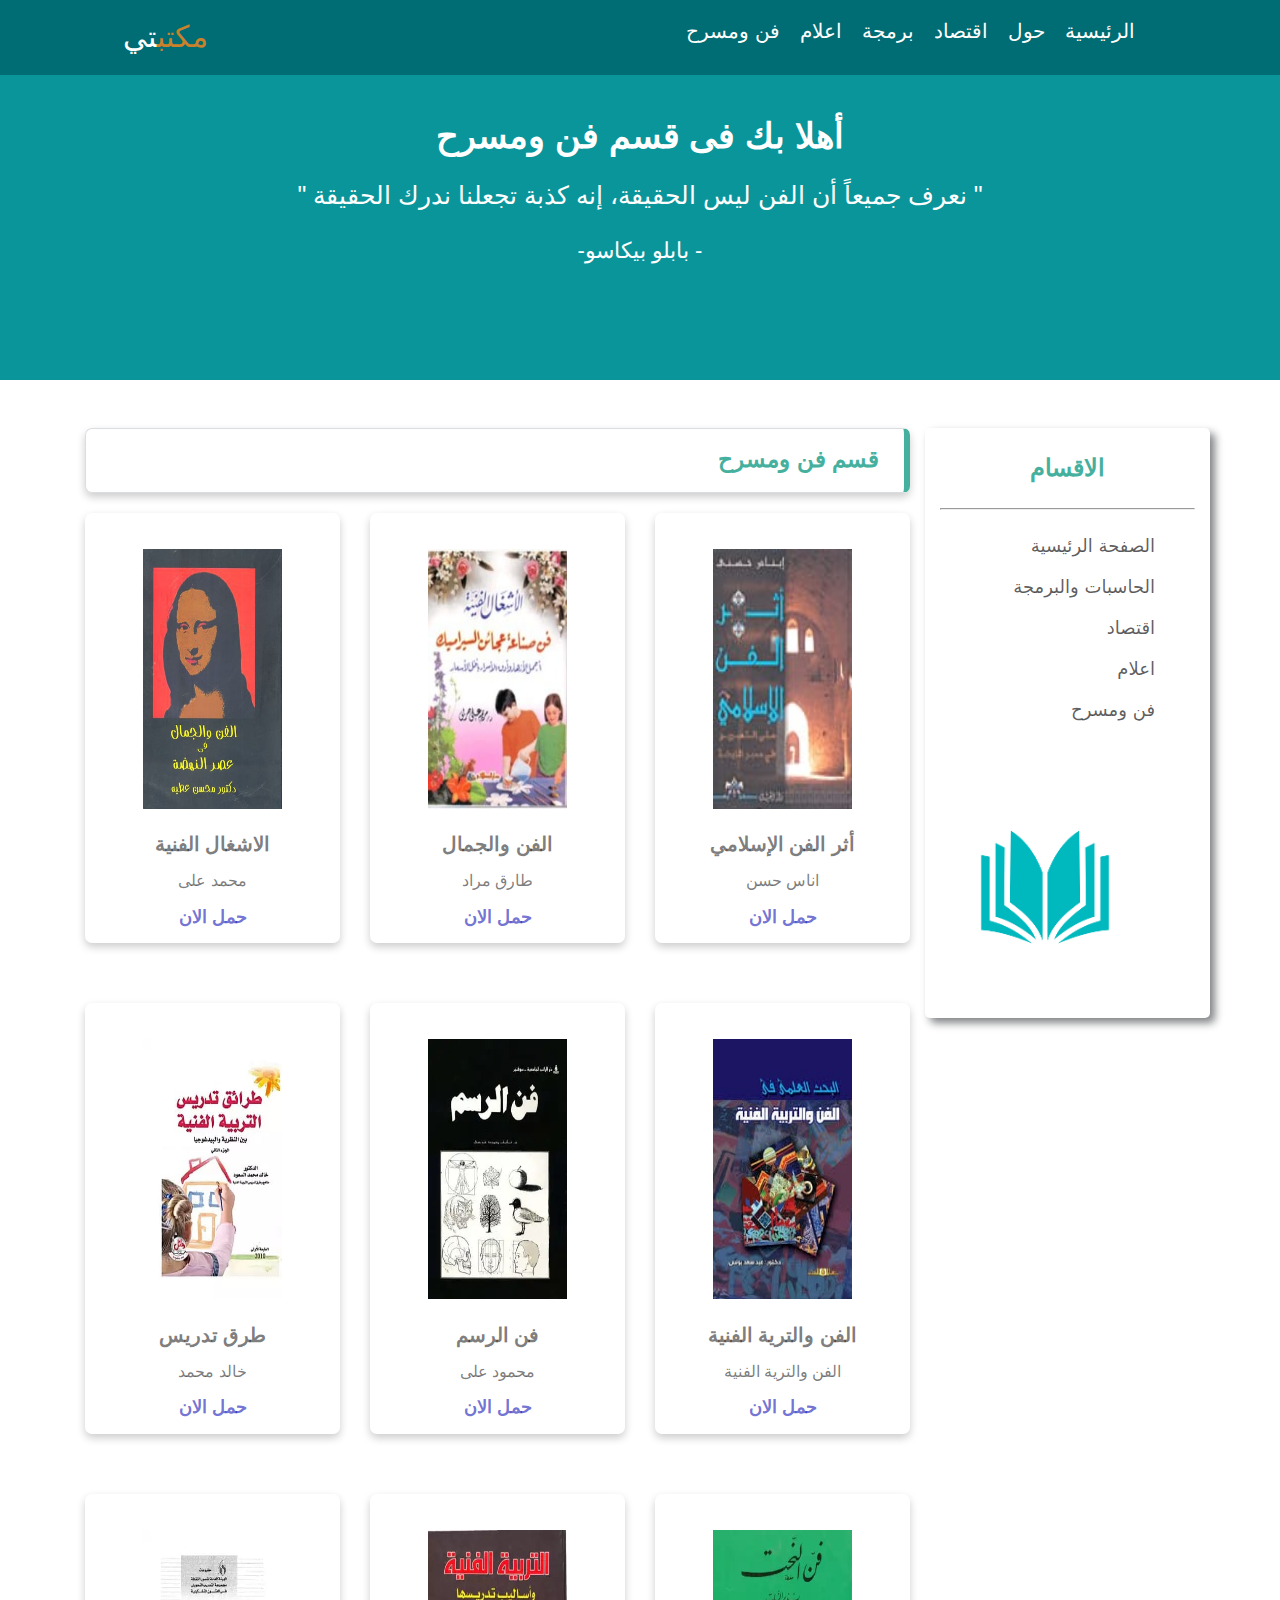
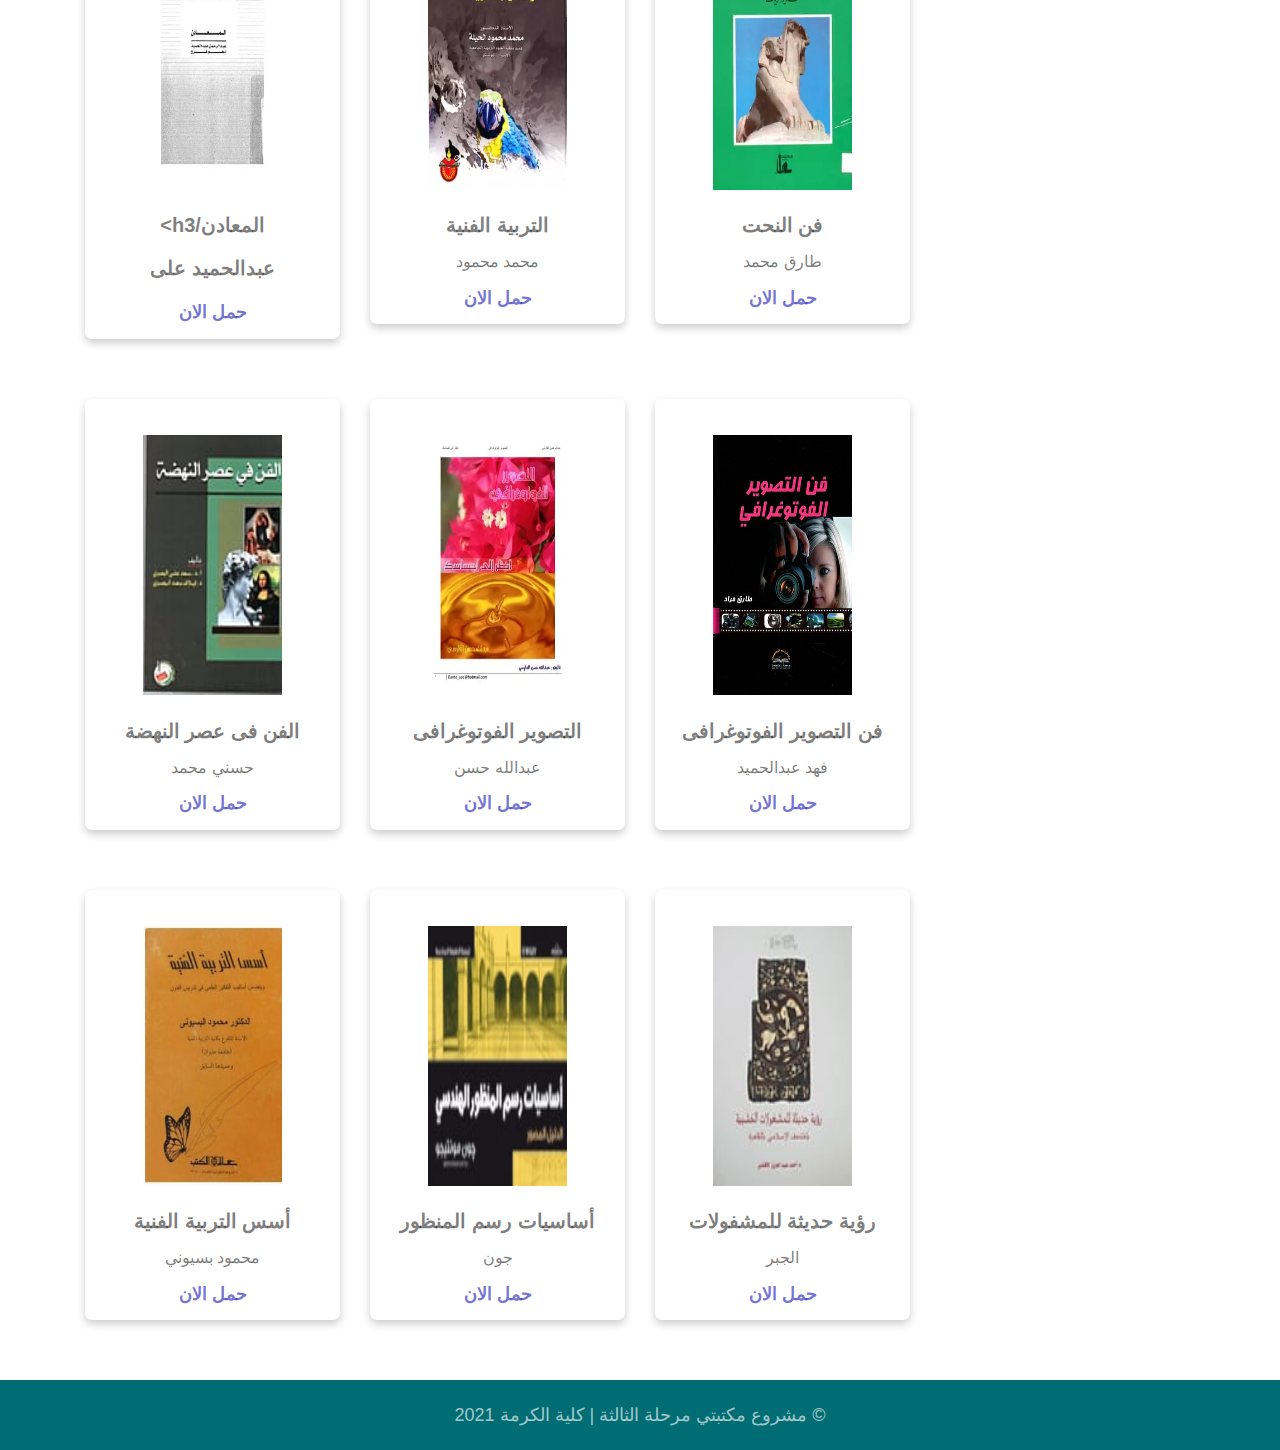
<file: مسرح وفن.html>
<!DOCTYPE html>
<html lang="en">

<head>
  <meta charset="UTF-8" />
  <meta http-equiv="X-UA-Compatible" content="IE=edge" />
  <meta name="viewport" content="width=device-width, initial-scale=1.0" />
  <link rel="stylesheet" href="./css/gred.css" />
  <link rel="stylesheet" href="./css/style.css" />
  <title>library</title>
</head>

<body>
  <!-- Haeder -->
  <header>
    <div class="navbar">
   <div class="container">
    <div class="row">
    
       <div class="mune col-md-10">
         <ul>
           <li><a href="./index.html"> الرئيسية </a></li>
           <li><a href="./#">حول</a></li>
           <li><a href="./اقتصاد.html">اقتصاد</a></li>
           <li><a href="./برمجة.html">برمجة</a></li>
           <li><a href="./اعلام.html">اعلام</a></li>
           <li><a href="./مسرح وفن.html">فن ومسرح</a></li>
         </ul>
       </div>

       <div class="col-md-2 logo">
        <a href="#" >
          <span class="s1">مكتب</span><span class="s2">تي</span>
        </a>
       </div>
      </div>
   </div>
    </div>
  </header>
  <!-- End Haeder -->

  <!-- scshen  -->
  <section class="section-to" style="background-color: #0a959b;">
    <div class="container">
      <div class="text-to text-center p-5 m-5">
        <h2>أهلا بك فى قسم فن ومسرح</h2>
        <p>
          " نعرف جميعاً أن الفن ليس الحقيقة، إنه كذبة تجعلنا ندرك الحقيقة "
        </p>
        <span>- بابلو بيكاسو-</span>
      </div>
    </div>
  </section>
  <!--End scshen too -->



  <!-- CArdes posts -->

  <div class="container text-dark pt-5">
   <div class=" row"> 
    <div class="saede-bar col-md-3">
      <h2>الاقسام</h2>
      <hr />
      <ul>
        <li><a href="./index.html">الصفحة الرئيسية</a></li>
        <li><a href="./برمجة.html">الحاسبات والبرمجة</a></li>
        <li><a href="./اقتصاد.html">اقتصاد</a></li>
        <li><a href="./اعلام.html">اعلام</a></li>
        <li><a href="./مسرح وفن.html">فن ومسرح</a></li>
      </ul>
      <div class="img">
        <img src="./imag/Home/logo.png"  alt="" srcset="" width="300" height="280" />
      </div>
        <br />
    </div>
  

    <div class="col-md-9">
      <!-- list-cards-1 -->
      <section>
        <div class="title">
          <h2>قسم فن ومسرح</h2>
        </div>

        <div class="row">
          <!-- card-one -->
          <div class="col-md-4">
            <div class="card">
              <img src="./imag/Artistic/1.jpg" alt="" srcset="" /><br />
              <h3>أثر الفن الإسلامي</h3>
              <p>اناس حسن</p>
              <a href="#">حمل الان</a>
            </div>
          </div>

          <!-- End  -->

          <!-- card-too -->
          <div class="col-md-4">
            <div class="card">
              <img src="./imag/Artistic/3.jpg" alt="" srcset="" /><br />
              <h3 class="pr">الفن والجمال </h3>
              <p class="pr">طارق مراد</p>
              <a class="pr" href="#">حمل الان</a>
            </div>
          </div>

          <!-- End  -->

          <!-- card-thre -->
          <div class="col-md-4">
            <div class="card">
              <img src="./imag/Artistic/2.jpg" alt="" srcset="" /><br />
              <h3 class="pr">الاشغال الفنية</h3>
              <p class="pr">محمد على</p>
              <a class="pr" href="#">حمل الان</a>
            </div>
          </div>
          <!-- End  -->
        </div>
      </section>

      <!-- End List-cards-1 -->

      <!-- list-cards-2 -->
      <section>
        <div class="row">
          <!-- card-one -->
          <div class="col-md-4">
            <div class="card">
              <img src="./imag/Artistic/4.jpg" alt="" srcset="" /><br />
              <h3>الفن والترية الفنية</h3>
              <p>الفن والترية الفنية</p>
              <a href="#">حمل الان</a>
            </div>
          </div>

          <!-- End  -->

          <!-- card-too -->
          <div class="col-md-4">
            <div class="card">
              <img src="./imag/Artistic/5.jpg" alt="" srcset="" /><br />
              <h3 class="pr">فن الرسم</h3>
              <p class="pr">محمود على</p>
              <a class="pr" href="#">حمل الان</a>
            </div>
          </div>

          <!-- End  -->

          <!-- card-thre -->
          <div class="col-md-4">
            <div class="card">
              <img src="./imag/Artistic/6.jpg" alt="" srcset="" /><br />
              <h3 class="pr">طرق تدريس</h3>
              <p class="pr">خالد محمد</p>
              <a class="pr" href="#">حمل الان</a>
            </div>
          </div>
          <!-- End  -->
        </div>
      </section>
      <!-- End list-card-2 -->

      <!-- list-cards-3 -->
      <section>

        <div class="row">
          <!-- card-one -->
          <div class="col-md-4">
            <div class="card">
              <img src="./imag/Artistic/7.jpg" alt="" srcset="" /><br />
              <h3>فن النحت</h3>
              <p>طارق محمد</p>
              <a href="#">حمل الان</a>
            </div>
          </div>

          <!-- End  -->

          <!-- card-too -->
          <div class="col-md-4">
            <div class="card">
              <img src="./imag/Artistic/8.jpg" alt="" srcset="" /><br />
              <h3 class="pr">التربية الفنية</h3>
              <p class="pr">محمد محمود</p>
              <a class="pr" href="#">حمل الان</a>
            </div>
          </div>

          <!-- End  -->

          <!-- card-thre -->
          <div class="col-md-4">
            <div class="card">
              <img src="./imag/Artistic/9.jpg" alt="" srcset="" /><br />
              <h3 class="pr">المعادن/h3>
                <p class="pr">عبدالحميد على</p>
                <a class="pr" href="#">حمل الان</a>
            </div>
          </div>
          <!-- End  -->
        </div>
        <!-- End -->
      </section>
      <!-- End List-cards-3 -->

      <!-- list-cards-4-->
      <section>


        <div class="row">
          <!-- card-one -->
          <div class="col-md-4">
            <div class="card">
              <img src="./imag/Artistic/10.jpg" alt="" srcset="" /><br />
              <h3>فن التصوير الفوتوغرافى</h3>
              <p>فهد عبدالحميد</p>
              <a href="#">حمل الان</a>
            </div>
          </div>

          <!-- End  -->

          <!-- card-too -->
          <div class="col-md-4">
            <div class="card">
              <img src="./imag/Artistic/11.jpg" alt="" srcset="" /><br />
              <h3 class="pr">التصوير الفوتوغرافى</h3>
              <p class="pr">عبدالله حسن</p>
              <a class="pr" href="#">حمل الان</a>
            </div>
          </div>

          <!-- End  -->
          <!-- card-thre -->
          <div class="col-md-4">
            <div class="card">
              <img src="./imag/Artistic/12.jpg" alt="" srcset="" /><br />
              <h3 class="pr">الفن فى عصر النهضة</h3>
              <p class="pr">حسني محمد</p>
              <a class="pr" href="#">حمل الان</a>
            </div>
          </div>
          <!-- End  -->
        </div>
        <!-- End -->
      </section>
      <!-- End List-cards-4 -->



      <!-- list-cards-5-->
      <section>


        <div class="row">
          <!-- card-one -->
          <div class="col-md-4">
            <div class="card">
              <img src="./imag/Artistic/13.jpg" alt="" srcset="" /><br />
              <h3>رؤية حديثة للمشفولات</h3>
              <p> الجبر</p>
              <a href="#">حمل الان</a>
            </div>
          </div>

          <!-- End  -->

          <!-- card-too -->
          <div class="col-md-4">
            <div class="card">
              <img src="./imag/Artistic/14.jpg" alt="" srcset="" /><br />
              <h3 class="pr">أساسيات رسم المنظور</h3>
              <p class="pr">جون</p>
              <a class="pr" href="#">حمل الان</a>
            </div>
          </div>

          <!-- End  -->

          <!-- card-thre -->
          <div class="col-md-4">
            <div class="card">
              <img src="./imag/Artistic/15.jpg" alt="" srcset="" /><br />
              <h3 class="pr">أسس التربية الفنية</h3>
              <p class="pr">محمود بسيوني</p>
              <a class="pr" href="#">حمل الان</a>
            </div>
          </div>
          <!-- End  -->
        </div>
        <!-- End -->
      </section>
      <!-- End List-cards-5 -->



    </div>
   </div>
  </div>

  <!--End  CArde Post -->


  <footer>
    <div class="text">© مشروع مكتبتي مرحلة الثالثة | كلية الكرمة 2021</div>
  </footer>
</body>

</html>
</file>
<file: css/gred.css>
*,
*::before,
*::after {
  box-sizing: border-box;
}

html {
    font-family: sans-serif;
    line-height: 1.15;
    -webkit-text-size-adjust: 100%;
    -webkit-tap-highlight-color: rgba(0, 0, 0, 0);
  }


  /* body {
    margin: 0;
    font-family: -apple-system, BlinkMacSystemFont, "Segoe UI", Roboto, "Helvetica Neue", Arial, "Noto Sans", "Liberation Sans", sans-serif, "Apple Color Emoji", "Segoe UI Emoji", "Segoe UI Symbol", "Noto Color Emoji";
    font-size: 1rem;
    font-weight: 400;
    line-height: 1.5;
    color: #212529;
    text-align: left;
    background-color: #fff;
  } */
  
/* hr {
    box-sizing: content-box;
    height: 0;
    overflow: visible;
  }
  
  h1, h2, h3, h4, h5, h6 {
    margin-top: 0;
    margin-bottom: 0.5rem;
  }
  
  p {
    margin-top: 0;
    margin-bottom: 1rem;
  }

  a {
    color: #007bff;
    text-decoration: none;
    background-color: transparent;
  }
  
  a:hover {
    color: #0056b3;
    text-decoration: underline;
  }
  
  a:not([href]):not([class]) {
    color: inherit;
    text-decoration: none;
  }
  
  a:not([href]):not([class]):hover {
    color: inherit;
    text-decoration: none;
  } */


  
/* h1, h2, h3, h4, h5, h6,
.h1, .h2, .h3, .h4, .h5, .h6 {
  margin-bottom: 0.5rem;
  font-weight: 500;
  line-height: 1.2;
} */


.row {
    display: -ms-flexbox;
    display: flex;
    -ms-flex-wrap: wrap;
    flex-wrap: wrap;
    margin-right: -15px;
    margin-left: -15px;
  }

  .no-gutters > .col,
  .no-gutters > [class*="col-"] {
    padding-right: 0;
    padding-left: 0;
  }


  .col-1, .col-2, .col-3, .col-4, .col-5, .col-6, .col-7, .col-8, .col-9, .col-10, .col-11, .col-12, .col,
.col-auto, .col-sm-1, .col-sm-2, .col-sm-3, .col-sm-4, .col-sm-5, .col-sm-6, .col-sm-7, .col-sm-8, .col-sm-9, .col-sm-10, .col-sm-11, .col-sm-12, .col-sm,
.col-sm-auto, .col-md-1, .col-md-2, .col-md-3, .col-md-4, .col-md-5, .col-md-6, .col-md-7, .col-md-8, .col-md-9, .col-md-10, .col-md-11, .col-md-12, .col-md,
.col-md-auto, .col-lg-1, .col-lg-2, .col-lg-3, .col-lg-4, .col-lg-5, .col-lg-6, .col-lg-7, .col-lg-8, .col-lg-9, .col-lg-10, .col-lg-11, .col-lg-12, .col-lg,
.col-lg-auto, .col-xl-1, .col-xl-2, .col-xl-3, .col-xl-4, .col-xl-5, .col-xl-6, .col-xl-7, .col-xl-8, .col-xl-9, .col-xl-10, .col-xl-11, .col-xl-12, .col-xl,
.col-xl-auto {
  position: relative;
  width: 100%;
  padding-right: 15px;
  padding-left: 15px;
}

.col {
  -ms-flex-preferred-size: 0;
  flex-basis: 0;
  -ms-flex-positive: 1;
  flex-grow: 1;
  max-width: 100%;
}

.col-sm-auto {
    -ms-flex: 0 0 auto;
    flex: 0 0 auto;
    width: auto;
    max-width: 100%;
  }






.col-1 {
    -ms-flex: 0 0 8.333333%;
    flex: 0 0 8.333333%;
    max-width: 8.333333%;
  }
  
  .col-2 {
    -ms-flex: 0 0 16.666667%;
    flex: 0 0 16.666667%;
    max-width: 16.666667%;
  }
  
  .col-3 {
    -ms-flex: 0 0 25%;
    flex: 0 0 25%;
    max-width: 25%;
  }
  
  .col-4 {
    -ms-flex: 0 0 33.333333%;
    flex: 0 0 33.333333%;
    max-width: 33.333333%;
  }
  
  .col-5 {
    -ms-flex: 0 0 41.666667%;
    flex: 0 0 41.666667%;
    max-width: 41.666667%;
  }
  
  .col-6 {
    -ms-flex: 0 0 50%;
    flex: 0 0 50%;
    max-width: 50%;
  }
  
  .col-7 {
    -ms-flex: 0 0 58.333333%;
    flex: 0 0 58.333333%;
    max-width: 58.333333%;
  }
  
  .col-8 {
    -ms-flex: 0 0 66.666667%;
    flex: 0 0 66.666667%;
    max-width: 66.666667%;
  }
  
  .col-9 {
    -ms-flex: 0 0 75%;
    flex: 0 0 75%;
    max-width: 75%;
  }
  
  .col-10 {
    -ms-flex: 0 0 83.333333%;
    flex: 0 0 83.333333%;
    max-width: 83.333333%;
  }
  
  .col-11 {
    -ms-flex: 0 0 91.666667%;
    flex: 0 0 91.666667%;
    max-width: 91.666667%;
  }
  
  .col-12 {
    -ms-flex: 0 0 100%;
    flex: 0 0 100%;
    max-width: 100%;
  }





  @media (min-width: 576px) {
    .col-sm {
      -ms-flex-preferred-size: 0;
      flex-basis: 0;
      -ms-flex-positive: 1;
      flex-grow: 1;
      max-width: 100%;
    }
    .col-sm-auto {
      -ms-flex: 0 0 auto;
      flex: 0 0 auto;
      width: auto;
      max-width: 100%;
    }
    .col-sm-1 {
      -ms-flex: 0 0 8.333333%;
      flex: 0 0 8.333333%;
      max-width: 8.333333%;
    }
    .col-sm-2 {
      -ms-flex: 0 0 16.666667%;
      flex: 0 0 16.666667%;
      max-width: 16.666667%;
    }
    .col-sm-3 {
      -ms-flex: 0 0 25%;
      flex: 0 0 25%;
      max-width: 25%;
    }
    .col-sm-4 {
      -ms-flex: 0 0 33.333333%;
      flex: 0 0 33.333333%;
      max-width: 33.333333%;
    }
    .col-sm-5 {
      -ms-flex: 0 0 41.666667%;
      flex: 0 0 41.666667%;
      max-width: 41.666667%;
    }
    .col-sm-6 {
      -ms-flex: 0 0 50%;
      flex: 0 0 50%;
      max-width: 50%;
    }
    .col-sm-7 {
      -ms-flex: 0 0 58.333333%;
      flex: 0 0 58.333333%;
      max-width: 58.333333%;
    }
    .col-sm-8 {
      -ms-flex: 0 0 66.666667%;
      flex: 0 0 66.666667%;
      max-width: 66.666667%;
    }
    .col-sm-9 {
      -ms-flex: 0 0 75%;
      flex: 0 0 75%;
      max-width: 75%;
    }
    .col-sm-10 {
      -ms-flex: 0 0 83.333333%;
      flex: 0 0 83.333333%;
      max-width: 83.333333%;
    }
    .col-sm-11 {
      -ms-flex: 0 0 91.666667%;
      flex: 0 0 91.666667%;
      max-width: 91.666667%;
    }
    .col-sm-12 {
      -ms-flex: 0 0 100%;
      flex: 0 0 100%;
      max-width: 100%;
    }

  }







  @media (min-width: 768px) {
    .col-md {
      -ms-flex-preferred-size: 0;
      flex-basis: 0;
      -ms-flex-positive: 1;
      flex-grow: 1;
      max-width: 100%;
    }
    .row-cols-md-1 > * {
      -ms-flex: 0 0 100%;
      flex: 0 0 100%;
      max-width: 100%;
    }
    .row-cols-md-2 > * {
      -ms-flex: 0 0 50%;
      flex: 0 0 50%;
      max-width: 50%;
    }
    .row-cols-md-3 > * {
      -ms-flex: 0 0 33.333333%;
      flex: 0 0 33.333333%;
      max-width: 33.333333%;
    }
    .row-cols-md-4 > * {
      -ms-flex: 0 0 25%;
      flex: 0 0 25%;
      max-width: 25%;
    }
    .row-cols-md-5 > * {
      -ms-flex: 0 0 20%;
      flex: 0 0 20%;
      max-width: 20%;
    }
    .row-cols-md-6 > * {
      -ms-flex: 0 0 16.666667%;
      flex: 0 0 16.666667%;
      max-width: 16.666667%;
    }
    .col-md-auto {
      -ms-flex: 0 0 auto;
      flex: 0 0 auto;
      width: auto;
      max-width: 100%;
    }
    .col-md-1 {
      -ms-flex: 0 0 8.333333%;
      flex: 0 0 8.333333%;
      max-width: 8.333333%;
    }
    .col-md-2 {
      -ms-flex: 0 0 16.666667%;
      flex: 0 0 16.666667%;
      max-width: 16.666667%;
    }
    .col-md-3 {
      -ms-flex: 0 0 25%;
      flex: 0 0 25%;
      max-width: 25%;
    }
    .col-md-4 {
      -ms-flex: 0 0 33.333333%;
      flex: 0 0 33.333333%;
      max-width: 33.333333%;
    }
    .col-md-5 {
      -ms-flex: 0 0 41.666667%;
      flex: 0 0 41.666667%;
      max-width: 41.666667%;
    }
    .col-md-6 {
      -ms-flex: 0 0 50%;
      flex: 0 0 50%;
      max-width: 50%;
    }
    .col-md-7 {
      -ms-flex: 0 0 58.333333%;
      flex: 0 0 58.333333%;
      max-width: 58.333333%;
    }
    .col-md-8 {
      -ms-flex: 0 0 66.666667%;
      flex: 0 0 66.666667%;
      max-width: 66.666667%;
    }
    .col-md-9 {
      -ms-flex: 0 0 75%;
      flex: 0 0 75%;
      max-width: 75%;
    }
    .col-md-10 {
      -ms-flex: 0 0 83.333333%;
      flex: 0 0 83.333333%;
      max-width: 83.333333%;
    }
    .col-md-11 {
      -ms-flex: 0 0 91.666667%;
      flex: 0 0 91.666667%;
      max-width: 91.666667%;
    }
    .col-md-12 {
      -ms-flex: 0 0 100%;
      flex: 0 0 100%;
      max-width: 100%;
    }
    .order-md-first {
      -ms-flex-order: -1;
      order: -1;
    }
    .order-md-last {
      -ms-flex-order: 13;
      order: 13;
    }
    .order-md-0 {
      -ms-flex-order: 0;
      order: 0;
    }
    .order-md-1 {
      -ms-flex-order: 1;
      order: 1;
    }
    .order-md-2 {
      -ms-flex-order: 2;
      order: 2;
    }
    .order-md-3 {
      -ms-flex-order: 3;
      order: 3;
    }
    .order-md-4 {
      -ms-flex-order: 4;
      order: 4;
    }
    .order-md-5 {
      -ms-flex-order: 5;
      order: 5;
    }
    .order-md-6 {
      -ms-flex-order: 6;
      order: 6;
    }
    .order-md-7 {
      -ms-flex-order: 7;
      order: 7;
    }
    .order-md-8 {
      -ms-flex-order: 8;
      order: 8;
    }
    .order-md-9 {
      -ms-flex-order: 9;
      order: 9;
    }
    .order-md-10 {
      -ms-flex-order: 10;
      order: 10;
    }
    .order-md-11 {
      -ms-flex-order: 11;
      order: 11;
    }
    .order-md-12 {
      -ms-flex-order: 12;
      order: 12;
    }
    .offset-md-0 {
      margin-left: 0;
    }
    .offset-md-1 {
      margin-left: 8.333333%;
    }
    .offset-md-2 {
      margin-left: 16.666667%;
    }
    .offset-md-3 {
      margin-left: 25%;
    }
    .offset-md-4 {
      margin-left: 33.333333%;
    }
    .offset-md-5 {
      margin-left: 41.666667%;
    }
    .offset-md-6 {
      margin-left: 50%;
    }
    .offset-md-7 {
      margin-left: 58.333333%;
    }
    .offset-md-8 {
      margin-left: 66.666667%;
    }
    .offset-md-9 {
      margin-left: 75%;
    }
    .offset-md-10 {
      margin-left: 83.333333%;
    }
    .offset-md-11 {
      margin-left: 91.666667%;
    }
  }
  
  @media (min-width: 992px) {
    .col-lg {
      -ms-flex-preferred-size: 0;
      flex-basis: 0;
      -ms-flex-positive: 1;
      flex-grow: 1;
      max-width: 100%;
    }
    .col-lg-auto {
      -ms-flex: 0 0 auto;
      flex: 0 0 auto;
      width: auto;
      max-width: 100%;
    }
    .col-lg-1 {
      -ms-flex: 0 0 8.333333%;
      flex: 0 0 8.333333%;
      max-width: 8.333333%;
    }
    .col-lg-2 {
      -ms-flex: 0 0 16.666667%;
      flex: 0 0 16.666667%;
      max-width: 16.666667%;
    }
    .col-lg-3 {
      -ms-flex: 0 0 25%;
      flex: 0 0 25%;
      max-width: 25%;
    }
    .col-lg-4 {
      -ms-flex: 0 0 33.333333%;
      flex: 0 0 33.333333%;
      max-width: 33.333333%;
    }
    .col-lg-5 {
      -ms-flex: 0 0 41.666667%;
      flex: 0 0 41.666667%;
      max-width: 41.666667%;
    }
    .col-lg-6 {
      -ms-flex: 0 0 50%;
      flex: 0 0 50%;
      max-width: 50%;
    }
    .col-lg-7 {
      -ms-flex: 0 0 58.333333%;
      flex: 0 0 58.333333%;
      max-width: 58.333333%;
    }
    .col-lg-8 {
      -ms-flex: 0 0 66.666667%;
      flex: 0 0 66.666667%;
      max-width: 66.666667%;
    }
    .col-lg-9 {
      -ms-flex: 0 0 75%;
      flex: 0 0 75%;
      max-width: 75%;
    }
    .col-lg-10 {
      -ms-flex: 0 0 83.333333%;
      flex: 0 0 83.333333%;
      max-width: 83.333333%;
    }
    .col-lg-11 {
      -ms-flex: 0 0 91.666667%;
      flex: 0 0 91.666667%;
      max-width: 91.666667%;
    }
    .col-lg-12 {
      -ms-flex: 0 0 100%;
      flex: 0 0 100%;
      max-width: 100%;
    }

  }
  
  @media (min-width: 1200px) {
    .col-xl {
      -ms-flex-preferred-size: 0;
      flex-basis: 0;
      -ms-flex-positive: 1;
      flex-grow: 1;
      max-width: 100%;
    }
    .col-xl-auto {
      -ms-flex: 0 0 auto;
      flex: 0 0 auto;
      width: auto;
      max-width: 100%;
    }
    .col-xl-1 {
      -ms-flex: 0 0 8.333333%;
      flex: 0 0 8.333333%;
      max-width: 8.333333%;
    }
    .col-xl-2 {
      -ms-flex: 0 0 16.666667%;
      flex: 0 0 16.666667%;
      max-width: 16.666667%;
    }
    .col-xl-3 {
      -ms-flex: 0 0 25%;
      flex: 0 0 25%;
      max-width: 25%;
    }
    .col-xl-4 {
      -ms-flex: 0 0 33.333333%;
      flex: 0 0 33.333333%;
      max-width: 33.333333%;
    }
    .col-xl-5 {
      -ms-flex: 0 0 41.666667%;
      flex: 0 0 41.666667%;
      max-width: 41.666667%;
    }
    .col-xl-6 {
      -ms-flex: 0 0 50%;
      flex: 0 0 50%;
      max-width: 50%;
    }
    .col-xl-7 {
      -ms-flex: 0 0 58.333333%;
      flex: 0 0 58.333333%;
      max-width: 58.333333%;
    }
    .col-xl-8 {
      -ms-flex: 0 0 66.666667%;
      flex: 0 0 66.666667%;
      max-width: 66.666667%;
    }
    .col-xl-9 {
      -ms-flex: 0 0 75%;
      flex: 0 0 75%;
      max-width: 75%;
    }
    .col-xl-10 {
      -ms-flex: 0 0 83.333333%;
      flex: 0 0 83.333333%;
      max-width: 83.333333%;
    }
    .col-xl-11 {
      -ms-flex: 0 0 91.666667%;
      flex: 0 0 91.666667%;
      max-width: 91.666667%;
    }
    .col-xl-12 {
      -ms-flex: 0 0 100%;
      flex: 0 0 100%;
      max-width: 100%;
    }

  }

  @media (min-width: 992px) {
    .col-lg {
      -ms-flex-preferred-size: 0;
      flex-basis: 0;
      -ms-flex-positive: 1;
      flex-grow: 1;
      max-width: 100%;
    }
    .row-cols-lg-1 > * {
      -ms-flex: 0 0 100%;
      flex: 0 0 100%;
      max-width: 100%;
    }
    .row-cols-lg-2 > * {
      -ms-flex: 0 0 50%;
      flex: 0 0 50%;
      max-width: 50%;
    }
    .row-cols-lg-3 > * {
      -ms-flex: 0 0 33.333333%;
      flex: 0 0 33.333333%;
      max-width: 33.333333%;
    }
    .row-cols-lg-4 > * {
      -ms-flex: 0 0 25%;
      flex: 0 0 25%;
      max-width: 25%;
    }
    .row-cols-lg-5 > * {
      -ms-flex: 0 0 20%;
      flex: 0 0 20%;
      max-width: 20%;
    }
    .row-cols-lg-6 > * {
      -ms-flex: 0 0 16.666667%;
      flex: 0 0 16.666667%;
      max-width: 16.666667%;
    }
    .col-lg-auto {
      -ms-flex: 0 0 auto;
      flex: 0 0 auto;
      width: auto;
      max-width: 100%;
    }
    .col-lg-1 {
      -ms-flex: 0 0 8.333333%;
      flex: 0 0 8.333333%;
      max-width: 8.333333%;
    }
    .col-lg-2 {
      -ms-flex: 0 0 16.666667%;
      flex: 0 0 16.666667%;
      max-width: 16.666667%;
    }
    .col-lg-3 {
      -ms-flex: 0 0 25%;
      flex: 0 0 25%;
      max-width: 25%;
    }
    .col-lg-4 {
      -ms-flex: 0 0 33.333333%;
      flex: 0 0 33.333333%;
      max-width: 33.333333%;
    }
    .col-lg-5 {
      -ms-flex: 0 0 41.666667%;
      flex: 0 0 41.666667%;
      max-width: 41.666667%;
    }
    .col-lg-6 {
      -ms-flex: 0 0 50%;
      flex: 0 0 50%;
      max-width: 50%;
    }
    .col-lg-7 {
      -ms-flex: 0 0 58.333333%;
      flex: 0 0 58.333333%;
      max-width: 58.333333%;
    }
    .col-lg-8 {
      -ms-flex: 0 0 66.666667%;
      flex: 0 0 66.666667%;
      max-width: 66.666667%;
    }
    .col-lg-9 {
      -ms-flex: 0 0 75%;
      flex: 0 0 75%;
      max-width: 75%;
    }
    .col-lg-10 {
      -ms-flex: 0 0 83.333333%;
      flex: 0 0 83.333333%;
      max-width: 83.333333%;
    }
    .col-lg-11 {
      -ms-flex: 0 0 91.666667%;
      flex: 0 0 91.666667%;
      max-width: 91.666667%;
    }
    .col-lg-12 {
      -ms-flex: 0 0 100%;
      flex: 0 0 100%;
      max-width: 100%;
    }
    .order-lg-first {
      -ms-flex-order: -1;
      order: -1;
    }
    .order-lg-last {
      -ms-flex-order: 13;
      order: 13;
    }
    .order-lg-0 {
      -ms-flex-order: 0;
      order: 0;
    }
    .order-lg-1 {
      -ms-flex-order: 1;
      order: 1;
    }
    .order-lg-2 {
      -ms-flex-order: 2;
      order: 2;
    }
    .order-lg-3 {
      -ms-flex-order: 3;
      order: 3;
    }
    .order-lg-4 {
      -ms-flex-order: 4;
      order: 4;
    }
    .order-lg-5 {
      -ms-flex-order: 5;
      order: 5;
    }
    .order-lg-6 {
      -ms-flex-order: 6;
      order: 6;
    }
    .order-lg-7 {
      -ms-flex-order: 7;
      order: 7;
    }
    .order-lg-8 {
      -ms-flex-order: 8;
      order: 8;
    }
    .order-lg-9 {
      -ms-flex-order: 9;
      order: 9;
    }
    .order-lg-10 {
      -ms-flex-order: 10;
      order: 10;
    }
    .order-lg-11 {
      -ms-flex-order: 11;
      order: 11;
    }
    .order-lg-12 {
      -ms-flex-order: 12;
      order: 12;
    }
    .offset-lg-0 {
      margin-left: 0;
    }
    .offset-lg-1 {
      margin-left: 8.333333%;
    }
    .offset-lg-2 {
      margin-left: 16.666667%;
    }
    .offset-lg-3 {
      margin-left: 25%;
    }
    .offset-lg-4 {
      margin-left: 33.333333%;
    }
    .offset-lg-5 {
      margin-left: 41.666667%;
    }
    .offset-lg-6 {
      margin-left: 50%;
    }
    .offset-lg-7 {
      margin-left: 58.333333%;
    }
    .offset-lg-8 {
      margin-left: 66.666667%;
    }
    .offset-lg-9 {
      margin-left: 75%;
    }
    .offset-lg-10 {
      margin-left: 83.333333%;
    }
    .offset-lg-11 {
      margin-left: 91.666667%;
    }
  }
  


  .container,
.container-fluid,
.container-sm,
.container-md,
.container-lg,
.container-xl {
  width: 100%;
  padding-right: 15px;
  padding-left: 15px;
  margin-right: auto;
  margin-left: auto;
}

@media (min-width: 576px) {
    .container, .container-sm {
      max-width: 540px;
    }
  }
  
  @media (min-width: 768px) {
    .container, .container-sm, .container-md {
      max-width: 720px;
    }
  }
  
  @media (min-width: 992px) {
    .container, .container-sm, .container-md, .container-lg {
      max-width: 960px;
    }
  }
  
  @media (min-width: 1200px) {
    .container, .container-sm, .container-md, .container-lg, .container-xl {
      max-width: 1140px;
    }
  }






  /* .navbar .container,
.navbar .container-fluid, .navbar .container-sm, .navbar .container-md, .navbar .container-lg, .navbar .container-xl {
  display: -ms-flexbox;
  display: flex;
  -ms-flex-wrap: wrap;
  flex-wrap: wrap;
  -ms-flex-align: center;
  align-items: center;
  -ms-flex-pack: justify;
  justify-content: space-between;
} */

/* 
body {
    min-width: 992px !important;
  } */
  /* .container {
    min-width: 992px !important;
  } */

  .text-center {
    text-align: center !important;
  }
  .text-dark {
    color: #343a40 !important;
  }
  .text-gray {
    color: #345a54 !important;
  }
  .text-light {
    color: #f8f9fa !important;
  }
  .text-left {
    text-align: left !important;
  }
  
  .text-right {
    text-align: right !important;
  }


  
@media (min-width: 576px) {
    .text-sm-left {
      text-align: left !important;
    }
    .text-sm-right {
      text-align: right !important;
    }
    .text-sm-center {
      text-align: center !important;
    }
  }
  
  @media (min-width: 768px) {
    .text-md-left {
      text-align: left !important;
    }
    .text-md-right {
      text-align: right !important;
    }
    .text-md-center {
      text-align: center !important;
    }
  }
  
  @media (min-width: 992px) {
    .text-lg-left {
      text-align: left !important;
    }
    .text-lg-right {
      text-align: right !important;
    }
    .text-lg-center {
      text-align: center !important;
    }
  }


/* 
  .card {
    position: relative;
    display: -ms-flexbox;
    display: flex;
    -ms-flex-direction: column;
    flex-direction: column;
    min-width: 0;
    word-wrap: break-word;
    background-color: #fff;
    background-clip: border-box;
    border: 1px solid rgba(0, 0, 0, 0.125);
    border-radius: 0.25rem;
  }

  .card-body {
    -ms-flex: 1 1 auto;
    flex: 1 1 auto;
    min-height: 1px;
    padding: 1.25rem;
  }
  
  .card-title {
    margin-bottom: 0.75rem;
  }
  .card-link:hover {
    text-decoration: none;
  }
  
  .card-link + .card-link {
    margin-left: 1.25rem;
  }

  .card-header {
    padding: 0.75rem 1.25rem;
    margin-bottom: 0;
    background-color: rgba(0, 0, 0, 0.03);
    border-bottom: 1px solid rgba(0, 0, 0, 0.125);
  }
  
  .card-header:first-child {
    border-radius: calc(0.25rem - 1px) calc(0.25rem - 1px) 0 0;
  }
  
  .card-footer {
    padding: 0.75rem 1.25rem;
    background-color: rgba(0, 0, 0, 0.03);
    border-top: 1px solid rgba(0, 0, 0, 0.125);
  }
  .card-footer:last-child {
    border-radius: 0 0 calc(0.25rem - 1px) calc(0.25rem - 1px);
  }
  
.card-deck .card {
    margin-bottom: 15px;
  } */



  .img-fluid {
    max-width: 100%;
    height: auto;
  }
  
  .img-thumbnail {
    padding: 0.25rem;
    background-color: #fff;
    border: 1px solid #dee2e6;
    border-radius: 0.25rem;
    max-width: 100%;
    height: auto;
  }





  
.m-1 {
    margin: 0.25rem !important;
  }
  
  .mt-1,
  .my-1 {
    margin-top: 0.25rem !important;
  }
  
  .mr-1,
  .mx-1 {
    margin-right: 0.25rem !important;
  }
  
  .mb-1,
  .my-1 {
    margin-bottom: 0.25rem !important;
  }
  
  .ml-1,
  .mx-1 {
    margin-left: 0.25rem !important;
  }
  
  .m-2 {
    margin: 0.5rem !important;
  }
  
  .mt-2,
  .my-2 {
    margin-top: 0.5rem !important;
  }
  
  .mr-2,
  .mx-2 {
    margin-right: 0.5rem !important;
  }
  
  .mb-2,
  .my-2 {
    margin-bottom: 0.5rem !important;
  }
  
  .ml-2,
  .mx-2 {
    margin-left: 0.5rem !important;
  }
  
  .m-3 {
    margin: 1rem !important;
  }
  
  .mt-3,
  .my-3 {
    margin-top: 1rem !important;
  }
  
  .mr-3,
  .mx-3 {
    margin-right: 1rem !important;
  }
  
  .mb-3,
  .my-3 {
    margin-bottom: 1rem !important;
  }
  
  .ml-3,
  .mx-3 {
    margin-left: 1rem !important;
  }
  
  .m-4 {
    margin: 1.5rem !important;
  }
  
  .mt-4,
  .my-4 {
    margin-top: 1.5rem !important;
  }
  
  .mr-4,
  .mx-4 {
    margin-right: 1.5rem !important;
  }
  
  .mb-4,
  .my-4 {
    margin-bottom: 1.5rem !important;
  }
  
  .ml-4,
  .mx-4 {
    margin-left: 1.5rem !important;
  }
  
  .m-5 {
    margin: 3rem !important;
  }
  
  .mt-5,
  .my-5 {
    margin-top: 3rem !important;
  }
  
  .mr-5,
  .mx-5 {
    margin-right: 3rem !important;
  }
  
  .mb-5,
  .my-5 {
    margin-bottom: 3rem !important;
  }
  
  .ml-5,
  .mx-5 {
    margin-left: 3rem !important;
  }
  

  
  .p-1 {
    padding: 0.25rem !important;
  }
  
  .pt-1,
  .py-1 {
    padding-top: 0.25rem !important;
  }
  
  .pr-1,
  .px-1 {
    padding-right: 0.25rem !important;
  }
  
  .pb-1,
  .py-1 {
    padding-bottom: 0.25rem !important;
  }
  
  .pl-1,
  .px-1 {
    padding-left: 0.25rem !important;
  }
  
  .p-2 {
    padding: 0.5rem !important;
  }
  
  .pt-2,
  .py-2 {
    padding-top: 0.5rem !important;
  }
  
  .pr-2,
  .px-2 {
    padding-right: 0.5rem !important;
  }
  
  .pb-2,
  .py-2 {
    padding-bottom: 0.5rem !important;
  }
  
  .pl-2,
  .px-2 {
    padding-left: 0.5rem !important;
  }
  
  .p-3 {
    padding: 1rem !important;
  }
  
  .pt-3,
  .py-3 {
    padding-top: 1rem !important;
  }
  
  .pr-3,
  .px-3 {
    padding-right: 1rem !important;
  }
  
  .pb-3,
  .py-3 {
    padding-bottom: 1rem !important;
  }
  
  .pl-3,
  .px-3 {
    padding-left: 1rem !important;
  }
  
  .p-4 {
    padding: 1.5rem !important;
  }
  
  .pt-4,
  .py-4 {
    padding-top: 1.5rem !important;
  }
  
  .pr-4,
  .px-4 {
    padding-right: 1.5rem !important;
  }
  
  .pb-4,
  .py-4 {
    padding-bottom: 1.5rem !important;
  }
  
  .pl-4,
  .px-4 {
    padding-left: 1.5rem !important;
  }
  
  .p-5 {
    padding: 3rem !important;
  }
  
  .pt-5,
  .py-5 {
    padding-top: 3rem !important;
  }
  
  .pr-5,
  .px-5 {
    padding-right: 3rem !important;
  }
  
  .pb-5,
  .py-5 {
    padding-bottom: 3rem !important;
  }
  
  .pl-5,
  .px-5 {
    padding-left: 3rem !important;
  }
</file>
<file: css/style.css>
body {
  margin: 0px;
  background-color: #fff;
  direction: rtl;
  color: white;
}

/* العام */
a {
  text-decoration: none;
  color: white;
}

ul {
  list-style: none;
}


/* Header */
.navbar {
  position: fixed !important;
  z-index: 3;
  width: 100%;
  height: 75px;
  background: #006c74;
  overflow: hidden;
}
/* الشعار */
.logo {
  font-size: 30px;
  padding: 20px;
  display: flex;
  justify-content: center;
}
.logo .s1 {
  color: #ca812b;
}

.navbar a:hover {
  color: #ca812b;
}
.navbar .mune ul {
  display: flex;
  font-size: 20px;
}
.navbar .mune li {
  margin-right: 20px;
}
/* End Header */


/* الصور +الحكمة */
.scshen {
  background-image: url("../imag/Home/12.jpg");
  z-index: 2;
  text-align: right;

  background-attachment: fixed;
  background-position: center;
  background-repeat: no-repeat;
  background-size: cover;
}

.scshen .caver {
  width: 100%;
  height: 790px;
  background-color: rgba(0, 0, 0, 0.6);
}

.text-one h1 {
  position: relative;
  top: 300px;

  font-size: 35px;
  line-height: 60px;
}

.text-one span {
  background: #ca812b;
}
/* نهاية*/ 



/* بداية الحكمة */

.section-to {
  max-width: 100%;
  height: auto;

  background: #006c74;
  font-size: 25px;
  padding: 20px 0;
}

.section-to .text-to h2 {
  margin: 0;
  font-size: 35px;
  text-align: center !important;
}
.text-to span {
  font-size: 22px;
}
@media (max-width: 576px) {
  .section-to .text-to h2,
  .section-to,
  span {
    font-size: 20px;
  }
}

/* نهاية*/


/* sidBar القوائم الجانبية  */
.saede-bar {
  line-height: 40px;
  text-align: right;
  height: 590px;
  border-radius: 5px;
  box-shadow: 5px 5px 8px #808385, -7px -7px 14px #ffffff;
  margin-bottom: 40px;
}

.saede-bar .img {
  max-width: 100%;
  height: auto;
  text-align: center;
}
.saede-bar h2 {
  text-align: center;
  color: #45b09e;
}

.saede-bar a {
  color: rgba(0, 0, 0, 0.644);
  font-weight: 500;
  font-size: 18px;
  font-family: system-ui;
}

.saede-bar a:hover {
  color: rgb(248, 248, 248);
  background-color: #ca812b;
  width: 100%;
  font-size: 18px;
  line-height: 40px;
  font-family: system-ui;
  padding: 5px;
}

/* النهاية */


/* العناون لكل قسم  */
section .title {
  border: 1px solid #dadde1;
  border-right-width: 6px;
  border-right-color: var(--textHeader);

  font-size: 15px;
  padding-right: 25px;
  margin-bottom: 20px;
  color: #45b09e;
  border-radius: 7px;
  box-shadow: 0 4px 8px 0 rgba(0, 0, 0, 0.2);
}

/*  ا الكتاب */
.card {
  padding: 16px;
  text-align: center;
  color: rgba(0, 0, 0, 0.527);
  box-shadow: 0 4px 8px 0 rgba(0, 0, 0, 0.2);
  border-radius: 7px;
  margin: 0 0 60px 0;
}

.card img {
  width: 80%;
  height: 300px;
  padding: 20px;
  border-radius: 10px;
}

.card h3 {
  font-size: 20px;
  margin: 0;
}
.card a {
  color: #1818b59e;
  font-size: 18px;
  font-weight: bold;
  margin: 0;
}

/*  نهاية الكتاب */




/* النهاية الموقع او التذيل */

footer {
  width: 100%;
  height: 70px;
  background: #006c74;
  display: flex;
  justify-content: center;
  align-items: center;
}

footer .text {
  color: #ffffffa2;
  font-size: 18px;
  font-weight: 500;
}
footer .text span {
  color: #ca802bc5 !important;
  font-weight: 500;
}
</file>
